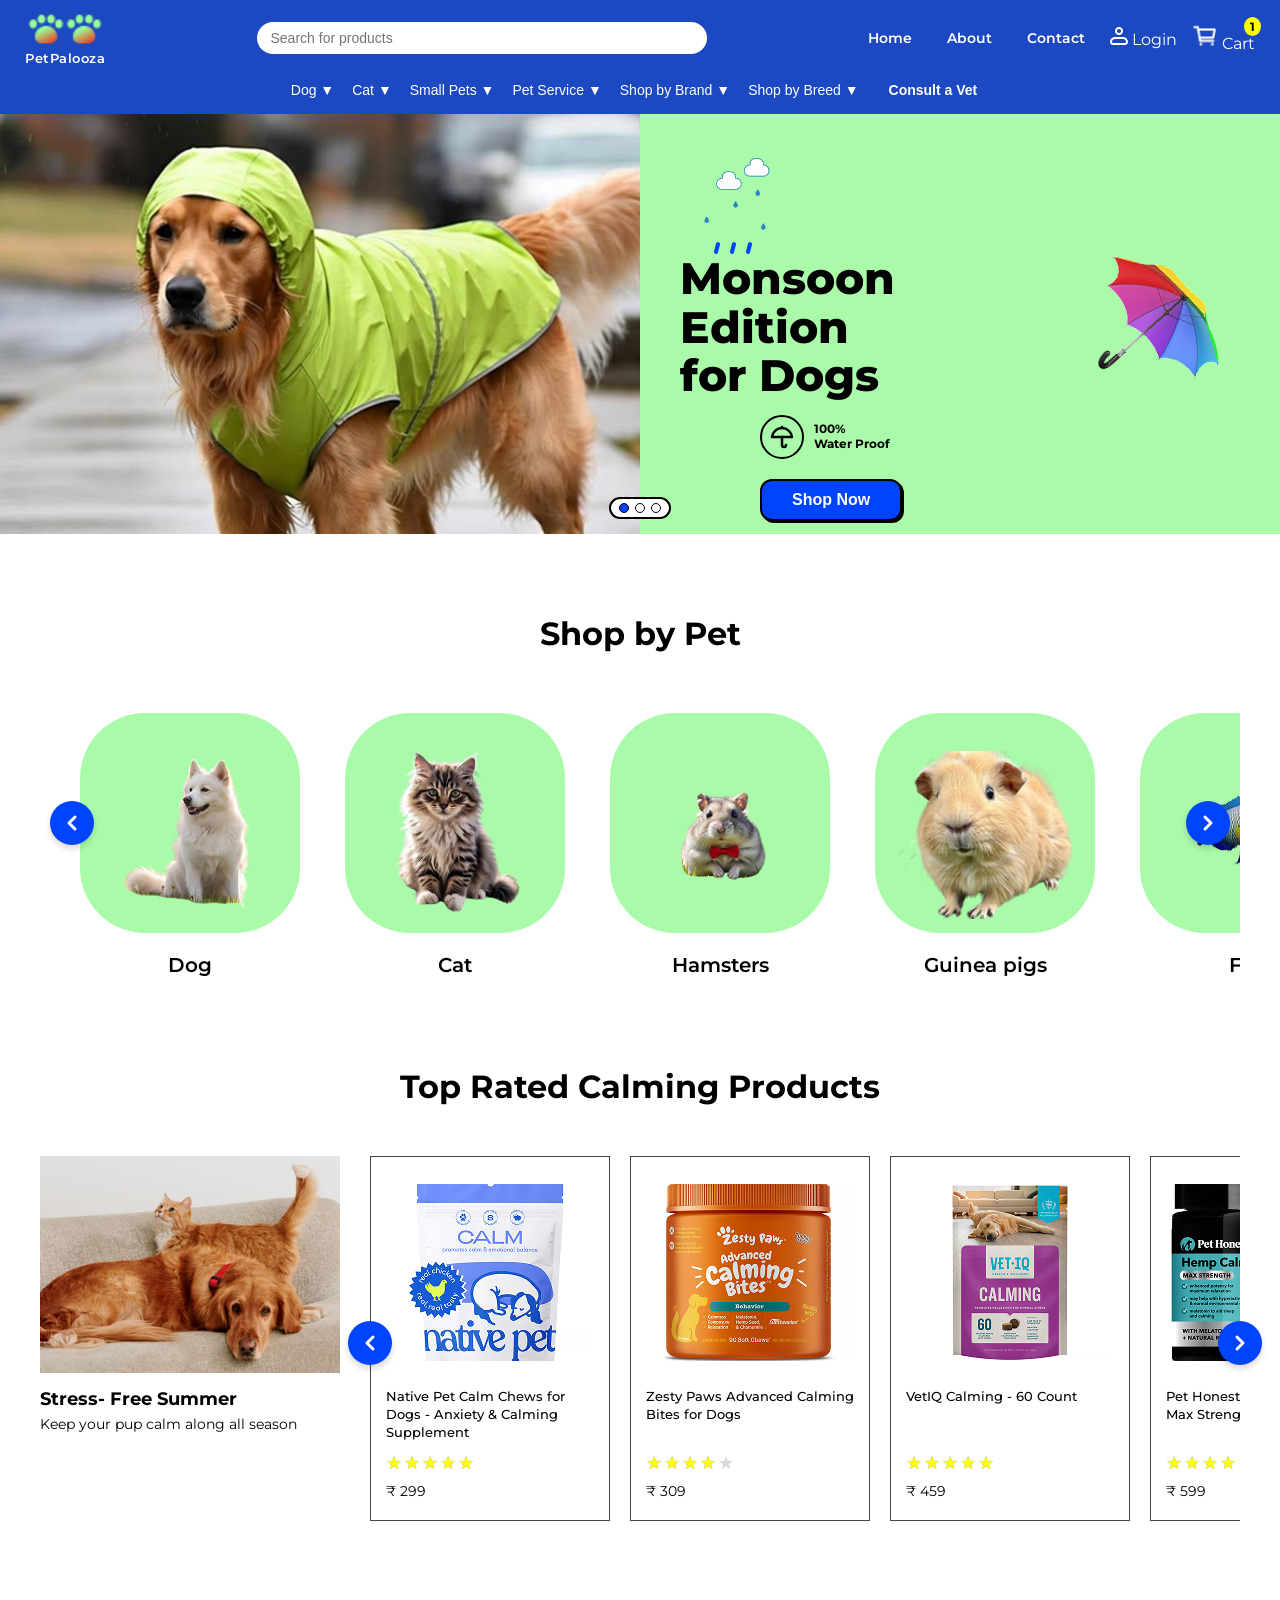
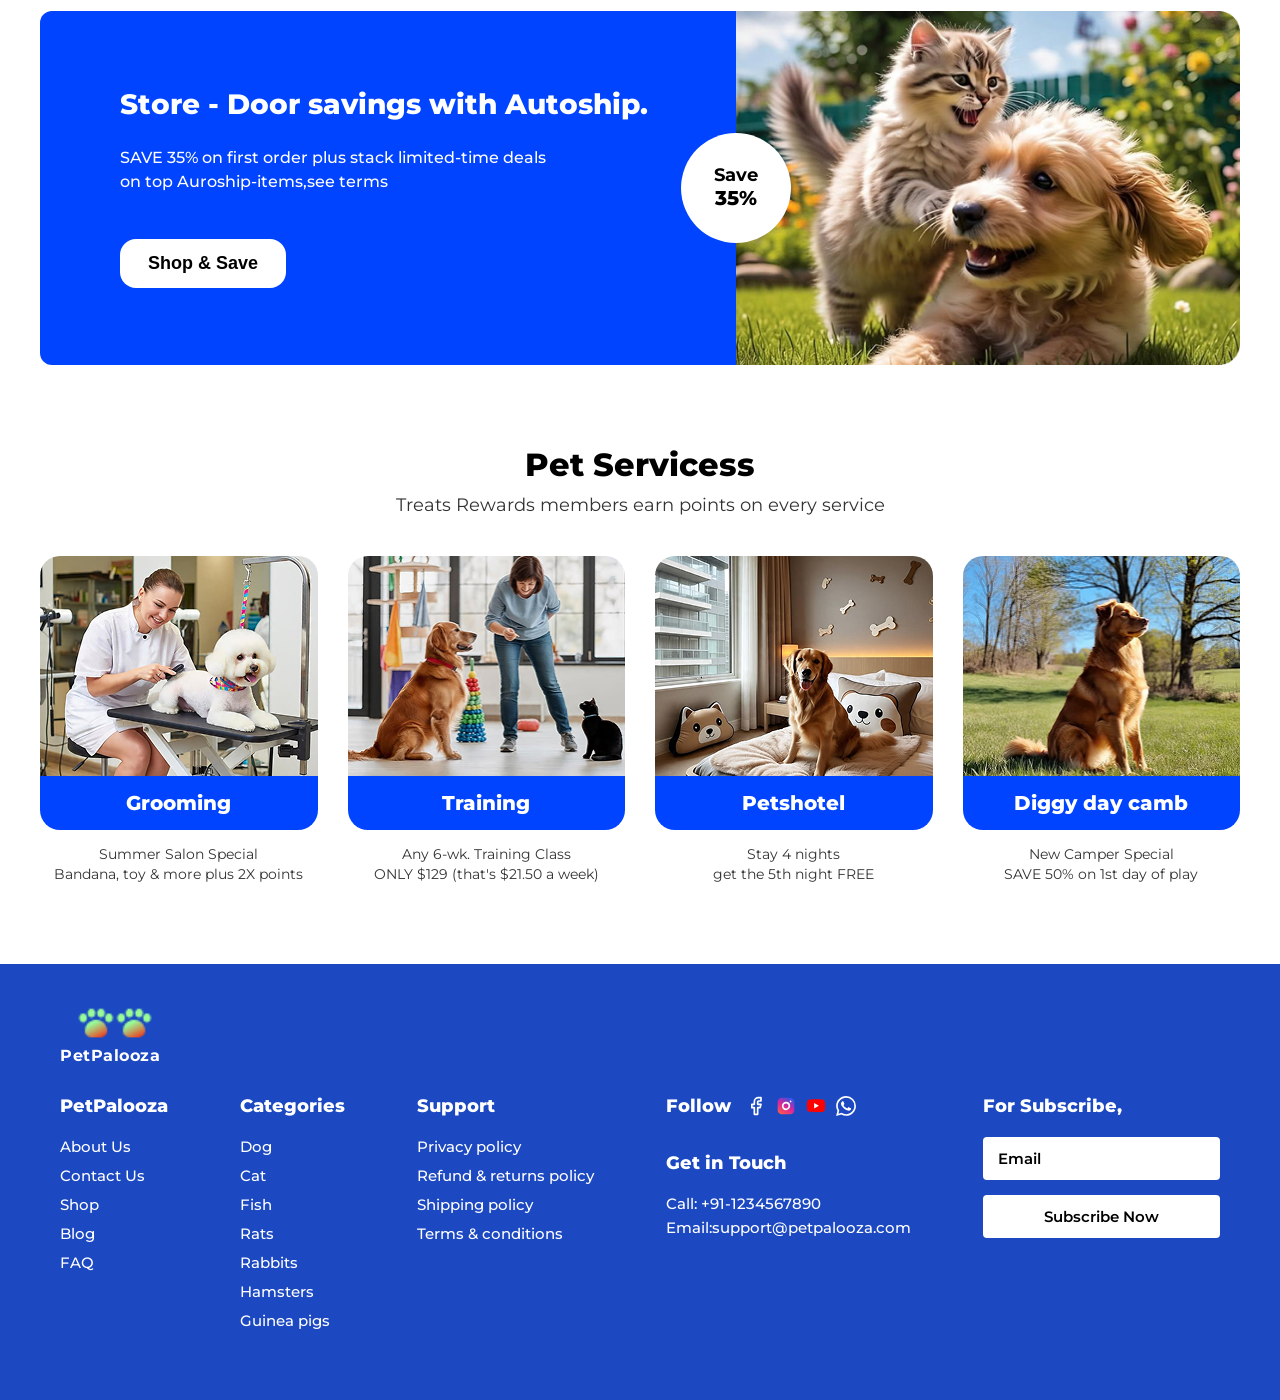
<file: index.html>
<!DOCTYPE html>
<html lang="en">

<head>
  <meta charset="UTF-8">
  <meta name="viewport" content="width=device-width, initial-scale=1.0">
  <title>PetPalooza</title>
  <link href="https://fonts.googleapis.com/css2?family=Montserrat:wght@400;500;600;700&display=swap" rel="stylesheet">
  <link rel="stylesheet" href="style.css">
</head>

<body>

  <header class="navbar">

    <!-- TOP ROW -->
    <div class="nav-top">

      <div class="logo-box">
        <img src="Images/logo.png" class="logo" alt="PetPalooza Logo">
        <span class="logo-text">PetPalooza</span>
      </div>

      <input type="text" class="search-bar" placeholder="Search for products">

      <div class="nav-right">
        <a href="index.html" class="nav-link active">Home</a>
        <a href="about.html" class="nav-link">About</a>
        <a href="contact.html" class="nav-link">Contact</a>

        <a href="login.html" class="login-box" style="text-decoration: none;">
          <img src="Images/loginicon.png" class="login-icon" alt="Login">
          <span class="icon-text" style="color: white;">Login</span>
        </a>

        <a href="cart.html" class="cart" style="text-decoration: none;">
          <img src="Images/carticon.png" class="cart-icon" alt="Cart">
          <span class="icon-text" style="color: white;">Cart</span>
          <span class="cart-badge">1</span>
        </a>
      </div>

    </div>
    <!-- BOTTOM ROW -->
    <nav class="nav-bottom">
      <button class="menu-item">Dog ▼</button>
      <button class="menu-item">Cat ▼</button>
      <button class="menu-item">Small Pets ▼</button>
      <button class="menu-item">Pet Service ▼</button>
      <button class="menu-item">Shop by Brand ▼</button>
      <button class="menu-item">Shop by Breed ▼</button>
      <button class="menu-item consult">Consult a Vet</button>
    </nav>

  </header>

  <!-- HERO: Three horizontally stacked banners -->
  <section class="hero-banners" aria-label="Featured promotions">
    <div class="banner-grid">

      <!-- Banner 1: Monsoon Edition -->
      <article class="banner monsoon">
        <div class="banner-media">
          <img src="Images/doghero1.png" alt="Dog in raincoat" />
        </div>
        <div class="banner-content">
          <div class="clouds-group">
            <img src="Images/clouds.png" class="decor clouds" alt="Clouds" />
            <div class="raindrops"><span></span><span></span><span></span></div>
          </div>
          <h2>Monsoon<br>Edition<br>for Dogs</h2>

          <div class="waterproof-badge">
            <div class="wp-icon">
              <svg width="24" height="24" viewBox="0 0 24 24" fill="none" stroke="black" stroke-width="2.5"
                stroke-linecap="round" stroke-linejoin="round">
                <path d="M22 12a10.06 10.06 1 0 0-20 0Z" />
                <path d="M12 12v8a2 2 0 0 0 4 0" />
                <path d="M12 2v1" />
              </svg>
            </div>
            <p>100%<br>Water Proof</p>
          </div>

          <button class="btn-primary">Shop Now</button>
          <img src="Images/umbrella.png" class="decor umbrella" alt="Umbrella" />
        </div>
        <div class="slider-dots">
          <span class="dot active"></span>
          <span class="dot"></span>
          <span class="dot"></span>
        </div>
      </article>

      <!-- Banner 2: Healthy Food Promo -->
      <article class="banner healthy">
        <div class="healthy-content">
          <div class="pill">Get upto 40% Discount on all products</div>
          <div class="dark-oval">
            <h3>If you love your butties<br>You know what's good for them<br>Thats why we decided</h3>
            <h2>NO ARTIFICIAL FOOD<br>NO TOXIC TOYA</h2>
          </div>
          <button class="btn-primary">Shop Now</button>
        </div>
        <img src="Images/doghero2.png" class="healthy-dog" alt="Healthy puppy" />
        <div class="slider-dots">
          <span class="dot"></span>
          <span class="dot active"></span>
          <span class="dot"></span>
        </div>
      </article>

      <!-- Banner 3: Bandana Offer -->
      <article class="banner bandana">
        <div class="left-content">
          <div class="diamond-wrapper">
            <div class="diamond">
              <div class="diamond-text">
                <span>Only@</span><br>
                <strong>₹ 399</strong>
              </div>
            </div>
          </div>

          <div class="thumbs">
            <div class="thumb-box"><img src="Images/dogtuxedo.png" alt="Tuxedo bandana" /></div>
            <div class="thumb-box"><img src="Images/dogtie.png" alt="Dog with bandana" /></div>
          </div>

          <div class="action-row">
            <button class="btn-primary">Shop Now</button>
            <div class="badge-save">Save 100</div>
          </div>
        </div>
        <div class="banner-media">
          <img src="Images/doghero3.png" alt="Pattern bandana dog" />
        </div>
        <div class="slider-dots">
          <span class="dot"></span>
          <span class="dot"></span>
          <span class="dot active"></span>
        </div>
      </article>

    </div>
  </section>

  <!-- SHOP BY PET SECTION -->
  <section class="shop-by-pet" aria-label="Shop by Pet">
    <h2 class="section-title">Shop by Pet</h2>

    <div class="pet-slider-container">
      <button class="slider-btn prev-btn" id="pet-prev" aria-label="Previous">
        <svg width="24" height="24" viewBox="0 0 24 24" fill="none" stroke="white" stroke-width="3"
          stroke-linecap="round" stroke-linejoin="round">
          <path d="m15 18-6-6 6-6" />
        </svg>
      </button>

      <div class="pet-track" id="pet-track">
        <div class="pet-item">
          <div class="pet-circle"><img src="Images/Whitedog.png" alt="Dog"></div>
          <p>Dog</p>
        </div>
        <div class="pet-item">
          <div class="pet-circle"><img src="Images/cat.png" alt="Cat"></div>
          <p>Cat</p>
        </div>
        <div class="pet-item">
          <div class="pet-circle"><img src="Images/hamsters.png" alt="Hamsters"></div>
          <p>Hamsters</p>
        </div>
        <div class="pet-item">
          <div class="pet-circle"><img src="Images/guineapig.png" alt="Guinea pigs"></div>
          <p>Guinea pigs</p>
        </div>
        <div class="pet-item">
          <div class="pet-circle"><img src="Images/fish.png" alt="Fish"></div>
          <p>Fish</p>
        </div>
        <div class="pet-item">
          <div class="pet-circle"><img src="Images/rats.png" alt="Rats"></div>
          <p>Rats</p>
        </div>
        <div class="pet-item">
          <div class="pet-circle"><img src="Images/rabbits.png" alt="Rabbits"></div>
          <p>Rabbits</p>
        </div>
      </div>

      <button class="slider-btn next-btn" id="pet-next" aria-label="Next">
        <svg width="24" height="24" viewBox="0 0 24 24" fill="none" stroke="white" stroke-width="3"
          stroke-linecap="round" stroke-linejoin="round">
          <path d="m9 18 6-6-6-6" />
        </svg>
      </button>
    </div>
  </section>

  <!-- TOP RATED CALMING PRODUCTS -->
  <section class="calming-products" aria-label="Top Rated Calming Products">
    <h2 class="section-title">Top Rated Calming Products</h2>

    <div class="calming-container">
      <div class="calm-left-card">
        <img src="Images/stressfreecardimage.png" alt="Stress- Free Summer">
        <h3>Stress- Free Summer</h3>
        <p>Keep your pup calm along all season</p>
      </div>

      <div class="calm-carousel-wrapper">
        <button class="slider-btn prev-btn" id="calm-prev" aria-label="Previous">
          <svg width="24" height="24" viewBox="0 0 24 24" fill="none" stroke="white" stroke-width="3"
            stroke-linecap="round" stroke-linejoin="round">
            <path d="m15 18-6-6 6-6" />
          </svg>
        </button>

        <div class="calm-track" id="calm-track">

          <div class="product-card">
            <div class="product-img-wrap"><img src="Images/native pet.png" alt="Native Pet Calm Chews for Dogs"></div>
            <p class="product-title">Native Pet Calm Chews for Dogs - Anxiety & Calming Supplement</p>
            <div class="product-stars">
              <span class="star filled">★</span><span class="star filled">★</span><span
                class="star filled">★</span><span class="star filled">★</span><span class="star filled">★</span>
            </div>
            <div class="product-price">₹ 299</div>
          </div>

          <div class="product-card">
            <div class="product-img-wrap"><img src="Images/zestypaw.png" alt="Zesty Paws Advanced Calming Bites"></div>
            <p class="product-title">Zesty Paws Advanced Calming Bites for Dogs</p>
            <div class="product-stars">
              <span class="star filled">★</span><span class="star filled">★</span><span
                class="star filled">★</span><span class="star filled">★</span><span class="star">★</span>
            </div>
            <div class="product-price">₹ 309</div>
          </div>

          <div class="product-card">
            <div class="product-img-wrap"><img src="Images/vetiq.png" alt="VetIQ Calming"></div>
            <p class="product-title">VetIQ Calming - 60 Count</p>
            <div class="product-stars">
              <span class="star filled">★</span><span class="star filled">★</span><span
                class="star filled">★</span><span class="star filled">★</span><span class="star filled">★</span>
            </div>
            <div class="product-price">₹ 459</div>
          </div>

          <div class="product-card">
            <div class="product-img-wrap"><img src="Images/pethonesty.png" alt="Pet Honesty Hemp Calming"></div>
            <p class="product-title">Pet Honesty Hemp Calming Max Strength Soft Chews</p>
            <div class="product-stars">
              <span class="star filled">★</span><span class="star filled">★</span><span
                class="star filled">★</span><span class="star filled">★</span><span class="star">★</span>
            </div>
            <div class="product-price">₹ 599</div>
          </div>

          <div class="product-card">
            <div class="product-img-wrap"><img src="Images/zestpaw2.png" alt="Zesty Paws Hemp Elements"></div>
            <p class="product-title">Zesty Paws Hemp Elements Calming Bites for Dogs</p>
            <div class="product-stars">
              <span class="star filled">★</span><span class="star filled">★</span><span
                class="star filled">★</span><span class="star filled">★</span><span class="star">★</span>
            </div>
            <div class="product-price">₹ 499</div>
          </div>

          <div class="product-card">
            <div class="product-img-wrap"><img src="Images/vetriscience.png" alt="VetriScience Composure"></div>
            <p class="product-title">VetriScience Composure Calming Chews 45ct</p>
            <div class="product-stars">
              <span class="star filled">★</span><span class="star filled">★</span><span
                class="star filled">★</span><span class="star filled">★</span><span class="star">★</span>
            </div>
            <div class="product-price">₹ 589</div>
          </div>

        </div>

        <button class="slider-btn next-btn" id="calm-next" aria-label="Next">
          <svg width="24" height="24" viewBox="0 0 24 24" fill="none" stroke="white" stroke-width="3"
            stroke-linecap="round" stroke-linejoin="round">
            <path d="m9 18 6-6-6-6" />
          </svg>
        </button>
      </div>
    </div>
  </section>

  <!-- AUTOSHIP BANNER -->
  <section class="autoship-section" aria-label="Autoship Banner">
    <div class="autoship-container">
      <div class="autoship-content">
        <h2>Store - Door savings with Autoship.</h2>
        <p>SAVE 35% on first order plus stack limited-time deals<br>on top Auroship-items,see terms</p>
        <button class="btn-shop-save">Shop & Save</button>
      </div>
      <div class="autoship-badge">
        <span>Save<br><strong>35%</strong></span>
      </div>
      <div class="autoship-image">
        <img src="Images/catanddog.png" alt="Cat and dog playing in grass">
      </div>
    </div>
  </section>

  <!-- PET SERVICES -->
  <section class="pet-services" aria-label="Pet Services">
    <div class="services-header">
      <h2>Pet Servicess</h2>
      <p>Treats Rewards members earn points on every service</p>
    </div>

    <div class="services-grid">
      <!-- Grooming -->
      <div class="service-card">
        <div class="service-img">
          <img src="Images/Grooming.png" alt="Grooming">
        </div>
        <div class="service-title-bar">Grooming</div>
        <div class="service-desc">
          Summer Salon Special<br>Bandana, toy & more plus 2X points
        </div>
      </div>

      <!-- Training -->
      <div class="service-card">
        <div class="service-img">
          <img src="Images/Training.png" alt="Training">
        </div>
        <div class="service-title-bar">Training</div>
        <div class="service-desc">
          Any 6-wk. Training Class<br>ONLY $129 (that's $21.50 a week)
        </div>
      </div>

      <!-- Petshotel -->
      <div class="service-card">
        <div class="service-img">
          <img src="Images/pethotel.png" alt="Petshotel">
        </div>
        <div class="service-title-bar">Petshotel</div>
        <div class="service-desc">
          Stay 4 nights<br>get the 5th night FREE
        </div>
      </div>

      <!-- Diggy day camp -->
      <div class="service-card">
        <div class="service-img">
          <img src="Images/diggydaycamp.png" alt="Diggy day camb">
        </div>
        <div class="service-title-bar">Diggy day camb</div>
        <div class="service-desc">
          New Camper Special<br>SAVE 50% on 1st day of play
        </div>
      </div>
    </div>
  </section>

  <script>
    const petTrack = document.getElementById('pet-track');
    const petPrev = document.getElementById('pet-prev');
    const petNext = document.getElementById('pet-next');

    petPrev.addEventListener('click', () => {
      petTrack.scrollBy({ left: -300, behavior: 'smooth' });
    });

    petNext.addEventListener('click', () => {
      petTrack.scrollBy({ left: 300, behavior: 'smooth' });
    });

    const calmTrack = document.getElementById('calm-track');
    const calmPrev = document.getElementById('calm-prev');
    const calmNext = document.getElementById('calm-next');

    calmPrev.addEventListener('click', () => {
      calmTrack.scrollBy({ left: -300, behavior: 'smooth' });
    });

    calmNext.addEventListener('click', () => {
      calmTrack.scrollBy({ left: 300, behavior: 'smooth' });
    });
  </script>

  <!-- FOOTER -->
  <footer class="site-footer">
    <div class="footer-top">
      <div class="footer-logo">
        <img src="Images/logo.png" alt="PetPalooza Logo">
        <span>PetPalooza</span>
      </div>
    </div>

    <div class="footer-grid">
      <div class="footer-col">
        <h4>PetPalooza</h4>
        <ul>
          <li><a href="#">About Us</a></li>
          <li><a href="#">Contact Us</a></li>
          <li><a href="#">Shop</a></li>
          <li><a href="#">Blog</a></li>
          <li><a href="#">FAQ</a></li>
        </ul>
      </div>

      <div class="footer-col">
        <h4>Categories</h4>
        <ul>
          <li><a href="#">Dog</a></li>
          <li><a href="#">Cat</a></li>
          <li><a href="#">Fish</a></li>
          <li><a href="#">Rats</a></li>
          <li><a href="#">Rabbits</a></li>
          <li><a href="#">Hamsters</a></li>
          <li><a href="#">Guinea pigs</a></li>
        </ul>
      </div>

      <div class="footer-col">
        <h4>Support</h4>
        <ul>
          <li><a href="#">Privacy policy</a></li>
          <li><a href="#">Refund & returns policy</a></li>
          <li><a href="#">Shipping policy</a></li>
          <li><a href="#">Terms & conditions</a></li>
        </ul>
      </div>

      <div class="footer-col">
        <div class="follow-section">
          <h4>Follow</h4>
          <div class="social-icons">
            <!-- Facebook -->
            <svg viewBox="0 0 24 24" width="20" height="20" stroke="white" stroke-width="2" fill="none"
              stroke-linecap="round" stroke-linejoin="round">
              <path d="M18 2h-3a5 5 0 0 0-5 5v3H7v4h3v8h4v-8h3l1-4h-4V7a1 1 0 0 1 1-1h3z"></path>
            </svg>
            <!-- Instagram -->
            <svg viewBox="0 0 24 24" width="20" height="20" stroke="white" stroke-width="2" fill="url(#ig-grad)"
              stroke-linecap="round" stroke-linejoin="round">
              <defs>
                <linearGradient id="ig-grad" x1="20%" y1="100%" x2="80%" y2="0%">
                  <stop offset="0%" stop-color="#fd5949" />
                  <stop offset="50%" stop-color="#d6249f" />
                  <stop offset="100%" stop-color="#285AEB" />
                </linearGradient>
              </defs>
              <rect x="2" y="2" width="20" height="20" rx="5" ry="5" stroke="none"></rect>
              <path d="M16 11.37A4 4 0 1 1 12.63 8 4 4 0 0 1 16 11.37z" stroke="white" fill="none"></path>
              <line x1="17.5" y1="6.5" x2="17.51" y2="6.5" stroke="white"></line>
            </svg>
            <!-- YouTube -->
            <svg viewBox="0 0 24 24" width="20" height="20" stroke="none" fill="#FF0000" stroke-linecap="round"
              stroke-linejoin="round">
              <path
                d="M22.54 6.42a2.78 2.78 0 0 0-1.94-2C18.88 4 12 4 12 4s-6.88 0-8.6.46a2.78 2.78 0 0 0-1.94 2A29 29 0 0 0 1 11.75a29 29 0 0 0 .46 5.33A2.78 2.78 0 0 0 3.4 19c1.72.46 8.6.46 8.6.46s6.88 0 8.6-.46a2.78 2.78 0 0 0 1.94-2 29 29 0 0 0 .46-5.25 29 29 0 0 0-.46-5.33z">
              </path>
              <polygon points="9.75 15.02 15.5 11.75 9.75 8.48 9.75 15.02" fill="white"></polygon>
            </svg>
            <!-- WhatsApp -->
            <svg viewBox="0 0 24 24" width="20" height="20" stroke="none" fill="#25D366" stroke-linecap="round"
              stroke-linejoin="round">
              <path
                d="M17.472 14.382c-.297-.149-1.758-.867-2.03-.967-.273-.099-.471-.148-.67.15-.197.297-.767.966-.94 1.164-.173.199-.347.223-.644.075-.297-.15-1.255-.463-2.39-1.475-.883-.788-1.48-1.761-1.653-2.059-.173-.297-.018-.458.13-.606.134-.133.298-.347.446-.52.149-.174.198-.298.298-.497.099-.198.05-.371-.025-.52-.075-.149-.669-1.612-.916-2.207-.242-.579-.487-.5-.669-.51-.173-.008-.371-.01-.57-.01-.198 0-.52.074-.792.372-.272.297-1.04 1.016-1.04 2.479 0 1.462 1.065 2.875 1.213 3.074.149.198 2.096 3.2 5.077 4.487.709.306 1.262.489 1.694.625.712.227 1.36.195 1.871.118.571-.085 1.758-.719 2.006-1.413.248-.694.248-1.289.173-1.413-.074-.124-.272-.198-.57-.347m-5.421 7.403h-.004a9.87 9.87 0 01-5.031-1.378l-.361-.214-3.741.982.998-3.648-.235-.374a9.86 9.86 0 01-1.51-5.26c.001-5.45 4.436-9.884 9.888-9.884 2.64 0 5.122 1.03 6.988 2.898a9.825 9.825 0 012.893 6.994c-.003 5.45-4.437 9.884-9.885 9.884m8.413-18.297A11.815 11.815 0 0012.05 0C5.495 0 .16 5.335.157 11.892c0 2.096.547 4.142 1.588 5.945L.057 24l6.305-1.654a11.882 11.882 0 005.683 1.448h.005c6.554 0 11.89-5.335 11.893-11.893a11.821 11.821 0 00-3.48-8.413z"
                fill-rule="evenodd" fill="white"></path>
            </svg>
          </div>
        </div>

        <div class="get-in-touch">
          <h4>Get in Touch</h4>
          <p>Call: +91-1234567890</p>
          <p>Email:support@petpalooza.com</p>
        </div>
      </div>

      <div class="footer-col subscribe-col">
        <h4>For Subscribe,</h4>
        <form class="subscribe-form" onsubmit="event.preventDefault();">
          <input type="email" placeholder="Email" required>
          <button type="submit">Subscribe Now</button>
        </form>
      </div>
    </div>
  </footer>

</body>

</html>
</file>
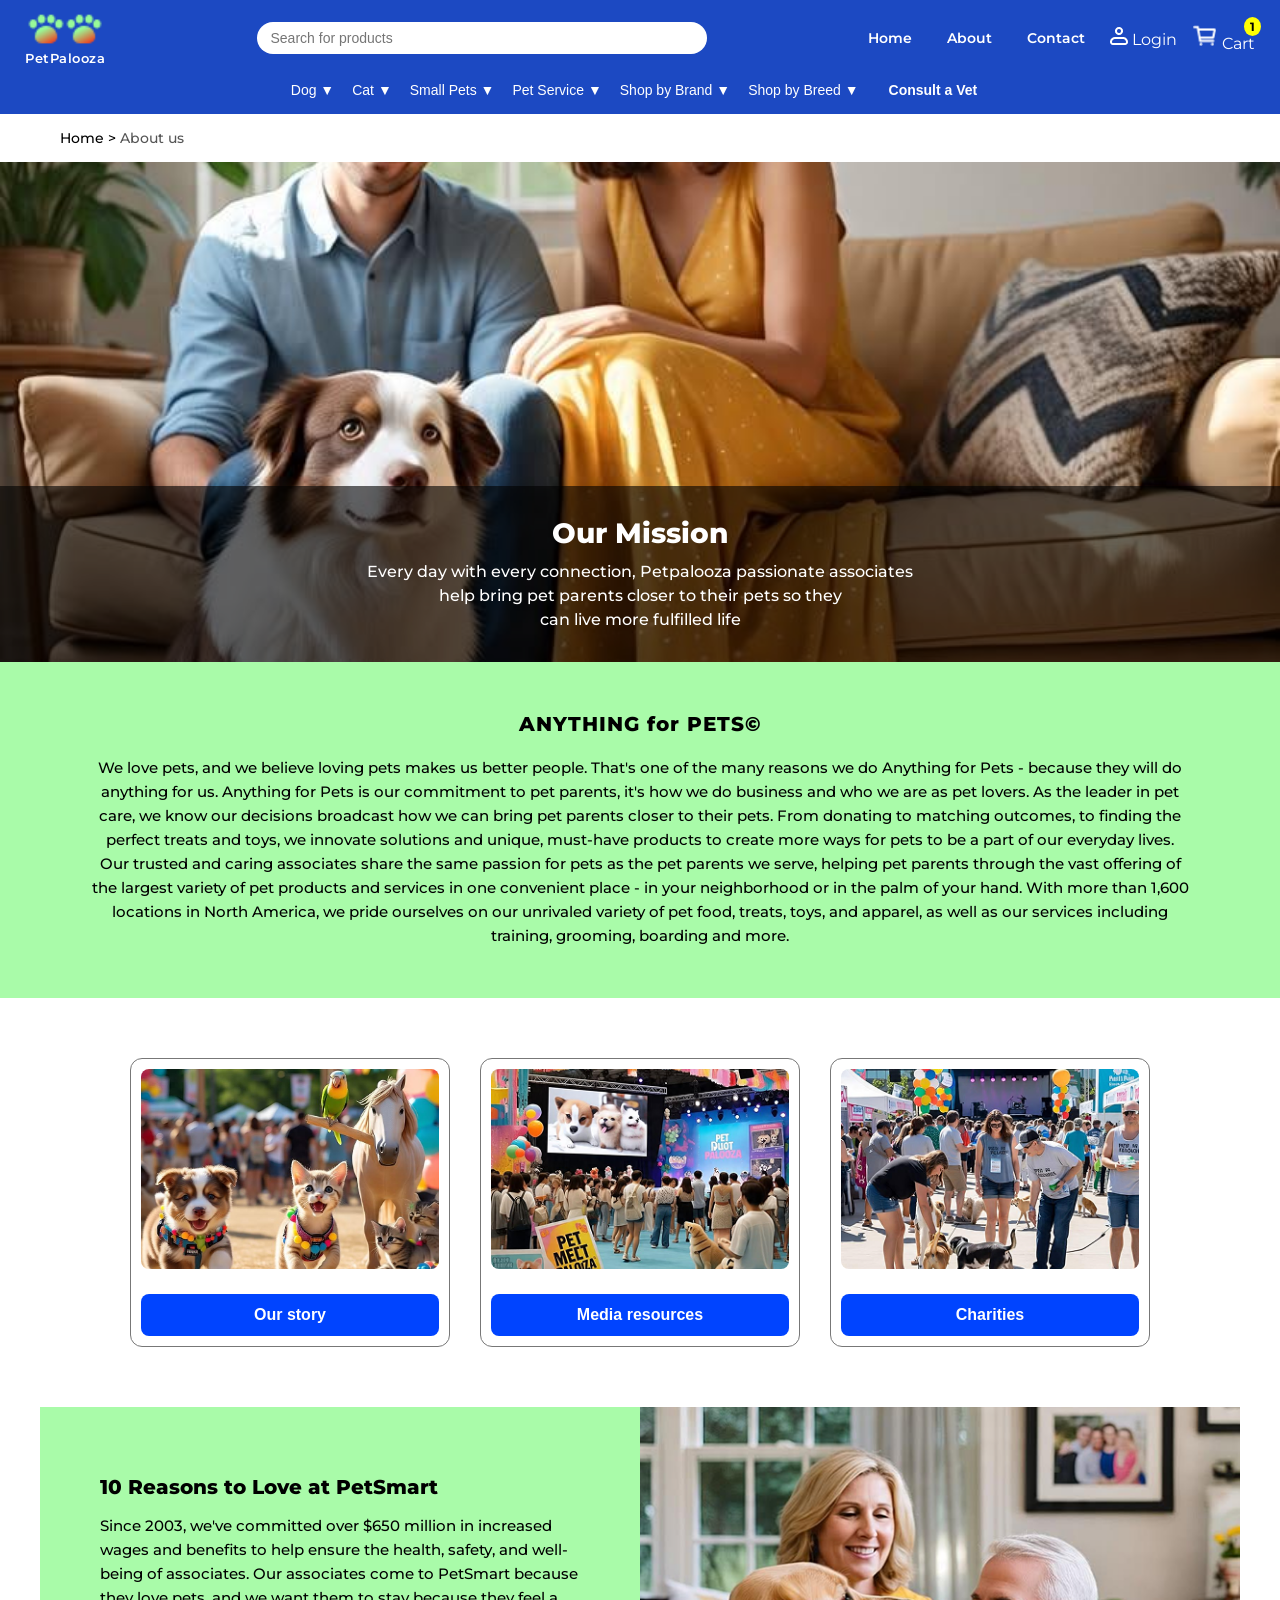
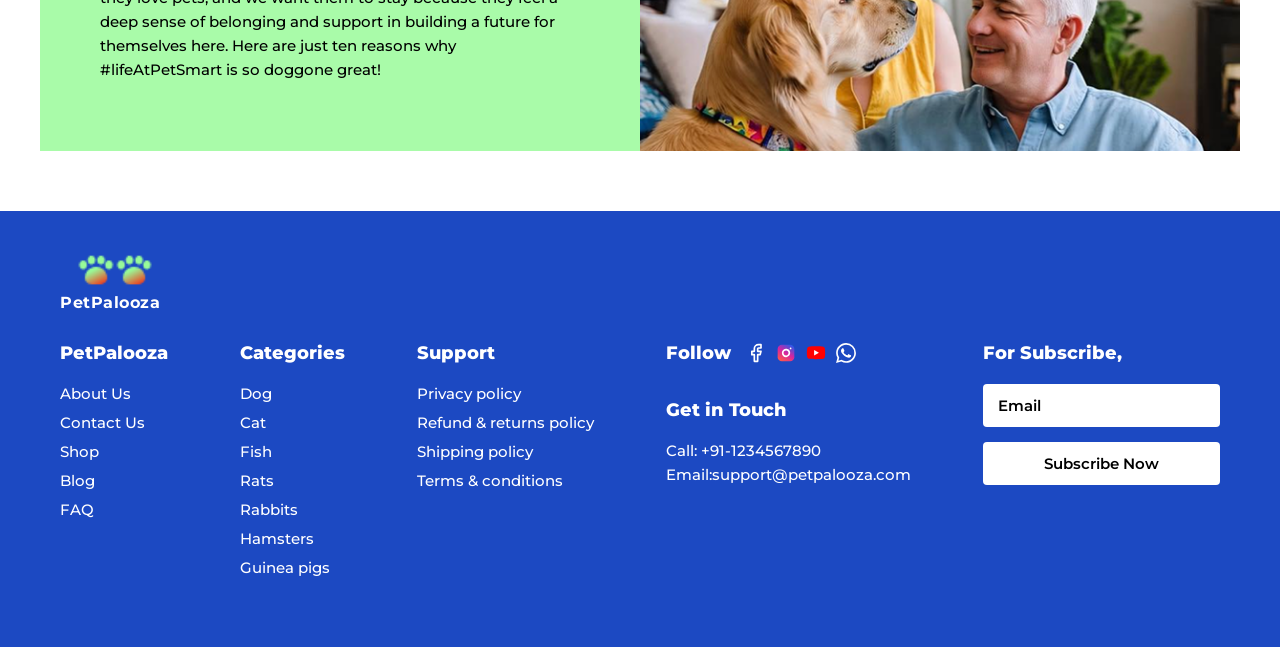
<file: about.html>
<!DOCTYPE html>
<html lang="en">

<head>
    <meta charset="UTF-8">
    <meta name="viewport" content="width=device-width, initial-scale=1.0">
    <title>PetPalooza - About</title>
    <link href="https://fonts.googleapis.com/css2?family=Montserrat:wght@400;500;600;700;800&display=swap"
        rel="stylesheet">
    <link rel="stylesheet" href="style.css">
    <link rel="stylesheet" href="about.css">
</head>

<body>

    <!-- REUSE NAVBAR -->
    <header class="navbar">
        <!-- TOP ROW -->
        <div class="nav-top">
            <div class="logo-box">
                <img src="Images/logo.png" class="logo" alt="PetPalooza Logo">
                <span class="logo-text">PetPalooza</span>
            </div>

            <input type="text" class="search-bar" placeholder="Search for products">

            <div class="nav-right">
                <a href="index.html" class="nav-link">Home</a>
                <a href="about.html" class="nav-link active">About</a>
                <a href="contact.html" class="nav-link">Contact</a>

                <a href="login.html" class="login-box" style="text-decoration: none;">
                    <img src="Images/loginicon.png" class="login-icon" alt="Login">
                    <span class="icon-text" style="color: white;">Login</span>
                </a>

                <a href="cart.html" class="cart" style="text-decoration: none;">
                    <img src="Images/carticon.png" class="cart-icon" alt="Cart">
                    <span class="icon-text" style="color: white;">Cart</span>
                    <span class="cart-badge">1</span>
                </a>
            </div>
        </div>
        <!-- BOTTOM ROW -->
        <nav class="nav-bottom">
            <button class="menu-item">Dog ▼</button>
            <button class="menu-item">Cat ▼</button>
            <button class="menu-item">Small Pets ▼</button>
            <button class="menu-item">Pet Service ▼</button>
            <button class="menu-item">Shop by Brand ▼</button>
            <button class="menu-item">Shop by Breed ▼</button>
            <button class="menu-item consult">Consult a Vet</button>
        </nav>
    </header>

    <!-- MAIN ABOUT CONTENT -->
    <main class="about-page">
        <div class="breadcrumb">
            <a href="index.html" class="crumb-link">Home ></a> <span class="crumb-active">About us</span>
        </div>

        <!-- Hero Our Mission -->
        <section class="about-hero">
            <img src="Images/ourmissionimage.jpg" alt="Our Mission Couple with Dog" class="about-hero-img">
            <div class="mission-overlay">
                <h2>Our Mission</h2>
                <p>Every day with every connection, Petpalooza passionate associates<br>help bring pet parents closer to
                    their pets so they<br>can live more fulfilled life</p>
            </div>
        </section>

        <!-- Anything for Pets -->
        <section class="anything-for-pets">
            <h3>ANYTHING for PETS©</h3>
            <p>We love pets, and we believe loving pets makes us better people. That's one of the many reasons we do
                Anything for Pets - because they will do anything for us. Anything for Pets is our commitment to pet
                parents, it's how we do business and who we are as pet lovers. As the leader in pet care, we know our
                decisions broadcast how we can bring pet parents closer to their pets. From donating to matching
                outcomes, to finding the perfect treats and toys, we innovate solutions and unique, must-have products
                to create more ways for pets to be a part of our everyday lives. Our trusted and caring associates share
                the same passion for pets as the pet parents we serve, helping pet parents through the vast offering of
                the largest variety of pet products and services in one convenient place - in your neighborhood or in
                the palm of your hand. With more than 1,600 locations in North America, we pride ourselves on our
                unrivaled variety of pet food, treats, toys, and apparel, as well as our services including training,
                grooming, boarding and more.</p>
        </section>

        <!-- 3 Cards Section -->
        <section class="about-features">
            <div class="feature-card">
                <div class="feature-img-wrap"><img src="Images/ourstory.jpg" alt="Our story"></div>
                <button class="btn-blue-rect">Our story</button>
            </div>
            <div class="feature-card">
                <div class="feature-img-wrap"><img src="Images/mediaresources.png" alt="Media resources"></div>
                <button class="btn-blue-rect">Media resources</button>
            </div>
            <div class="feature-card">
                <div class="feature-img-wrap"><img src="Images/Charities.png" alt="Charities"></div>
                <button class="btn-blue-rect">Charities</button>
            </div>
        </section>

        <!-- Bottom Banner - Reason to love -->
        <section class="reason-to-love">
            <div class="reason-content">
                <h3>10 Reasons to Love at PetSmart</h3>
                <p>Since 2003, we've committed over $650 million in increased wages and benefits to help ensure the
                    health, safety, and well-being of associates. Our associates come to PetSmart because they love
                    pets, and we want them to stay because they feel a deep sense of belonging and support in building a
                    future for themselves here. Here are just ten reasons why #lifeAtPetSmart is so doggone great!</p>
            </div>
            <div class="reason-img">
                <img src="Images/coupleanddog.png" alt="Couple laughing with dog">
            </div>
        </section>
    </main>

    <!-- REUSE FOOTER -->
    <footer class="site-footer">
        <div class="footer-top">
            <div class="footer-logo">
                <img src="Images/logo.png" alt="PetPalooza Logo">
                <span>PetPalooza</span>
            </div>
        </div>

        <div class="footer-grid">
            <div class="footer-col">
                <h4>PetPalooza</h4>
                <ul>
                    <li><a href="#">About Us</a></li>
                    <li><a href="#">Contact Us</a></li>
                    <li><a href="#">Shop</a></li>
                    <li><a href="#">Blog</a></li>
                    <li><a href="#">FAQ</a></li>
                </ul>
            </div>

            <div class="footer-col">
                <h4>Categories</h4>
                <ul>
                    <li><a href="index.html#">Dog</a></li>
                    <li><a href="index.html#">Cat</a></li>
                    <li><a href="index.html#">Fish</a></li>
                    <li><a href="index.html#">Rats</a></li>
                    <li><a href="index.html#">Rabbits</a></li>
                    <li><a href="index.html#">Hamsters</a></li>
                    <li><a href="index.html#">Guinea pigs</a></li>
                </ul>
            </div>

            <div class="footer-col">
                <h4>Support</h4>
                <ul>
                    <li><a href="#">Privacy policy</a></li>
                    <li><a href="#">Refund & returns policy</a></li>
                    <li><a href="#">Shipping policy</a></li>
                    <li><a href="#">Terms & conditions</a></li>
                </ul>
            </div>

            <div class="footer-col">
                <div class="follow-section">
                    <h4>Follow</h4>
                    <div class="social-icons">
                        <!-- Facebook -->
                        <svg viewBox="0 0 24 24" width="20" height="20" stroke="white" stroke-width="2" fill="none"
                            stroke-linecap="round" stroke-linejoin="round">
                            <path d="M18 2h-3a5 5 0 0 0-5 5v3H7v4h3v8h4v-8h3l1-4h-4V7a1 1 0 0 1 1-1h3z"></path>
                        </svg>
                        <!-- Instagram -->
                        <svg viewBox="0 0 24 24" width="20" height="20" stroke="white" stroke-width="2"
                            fill="url(#ig-grad)" stroke-linecap="round" stroke-linejoin="round">
                            <defs>
                                <linearGradient id="ig-grad" x1="20%" y1="100%" x2="80%" y2="0%">
                                    <stop offset="0%" stop-color="#fd5949" />
                                    <stop offset="50%" stop-color="#d6249f" />
                                    <stop offset="100%" stop-color="#285AEB" />
                                </linearGradient>
                            </defs>
                            <rect x="2" y="2" width="20" height="20" rx="5" ry="5" stroke="none"></rect>
                            <path d="M16 11.37A4 4 0 1 1 12.63 8 4 4 0 0 1 16 11.37z" stroke="white" fill="none"></path>
                            <line x1="17.5" y1="6.5" x2="17.51" y2="6.5" stroke="white"></line>
                        </svg>
                        <!-- YouTube -->
                        <svg viewBox="0 0 24 24" width="20" height="20" stroke="none" fill="#FF0000"
                            stroke-linecap="round" stroke-linejoin="round">
                            <path
                                d="M22.54 6.42a2.78 2.78 0 0 0-1.94-2C18.88 4 12 4 12 4s-6.88 0-8.6.46a2.78 2.78 0 0 0-1.94 2A29 29 0 0 0 1 11.75a29 29 0 0 0 .46 5.33A2.78 2.78 0 0 0 3.4 19c1.72.46 8.6.46 8.6.46s6.88 0 8.6-.46a2.78 2.78 0 0 0 1.94-2 29 29 0 0 0 .46-5.25 29 29 0 0 0-.46-5.33z">
                            </path>
                            <polygon points="9.75 15.02 15.5 11.75 9.75 8.48 9.75 15.02" fill="white"></polygon>
                        </svg>
                        <!-- WhatsApp -->
                        <svg viewBox="0 0 24 24" width="20" height="20" stroke="none" fill="#25D366"
                            stroke-linecap="round" stroke-linejoin="round">
                            <path
                                d="M17.472 14.382c-.297-.149-1.758-.867-2.03-.967-.273-.099-.471-.148-.67.15-.197.297-.767.966-.94 1.164-.173.199-.347.223-.644.075-.297-.15-1.255-.463-2.39-1.475-.883-.788-1.48-1.761-1.653-2.059-.173-.297-.018-.458.13-.606.134-.133.298-.347.446-.52.149-.174.198-.298.298-.497.099-.198.05-.371-.025-.52-.075-.149-.669-1.612-.916-2.207-.242-.579-.487-.5-.669-.51-.173-.008-.371-.01-.57-.01-.198 0-.52.074-.792.372-.272.297-1.04 1.016-1.04 2.479 0 1.462 1.065 2.875 1.213 3.074.149.198 2.096 3.2 5.077 4.487.709.306 1.262.489 1.694.625.712.227 1.36.195 1.871.118.571-.085 1.758-.719 2.006-1.413.248-.694.248-1.289.173-1.413-.074-.124-.272-.198-.57-.347m-5.421 7.403h-.004a9.87 9.87 0 01-5.031-1.378l-.361-.214-3.741.982.998-3.648-.235-.374a9.86 9.86 0 01-1.51-5.26c.001-5.45 4.436-9.884 9.888-9.884 2.64 0 5.122 1.03 6.988 2.898a9.825 9.825 0 012.893 6.994c-.003 5.45-4.437 9.884-9.885 9.884m8.413-18.297A11.815 11.815 0 0012.05 0C5.495 0 .16 5.335.157 11.892c0 2.096.547 4.142 1.588 5.945L.057 24l6.305-1.654a11.882 11.882 0 005.683 1.448h.005c6.554 0 11.89-5.335 11.893-11.893a11.821 11.821 0 00-3.48-8.413z"
                                fill-rule="evenodd" fill="white"></path>
                        </svg>
                    </div>
                </div>

                <div class="get-in-touch">
                    <h4>Get in Touch</h4>
                    <p>Call: +91-1234567890</p>
                    <p>Email:support@petpalooza.com</p>
                </div>
            </div>

            <div class="footer-col subscribe-col">
                <h4>For Subscribe,</h4>
                <form class="subscribe-form" onsubmit="event.preventDefault();">
                    <input type="email" placeholder="Email" required>
                    <button type="submit">Subscribe Now</button>
                </form>
            </div>
        </div>
    </footer>

</body>

</html>
</file>
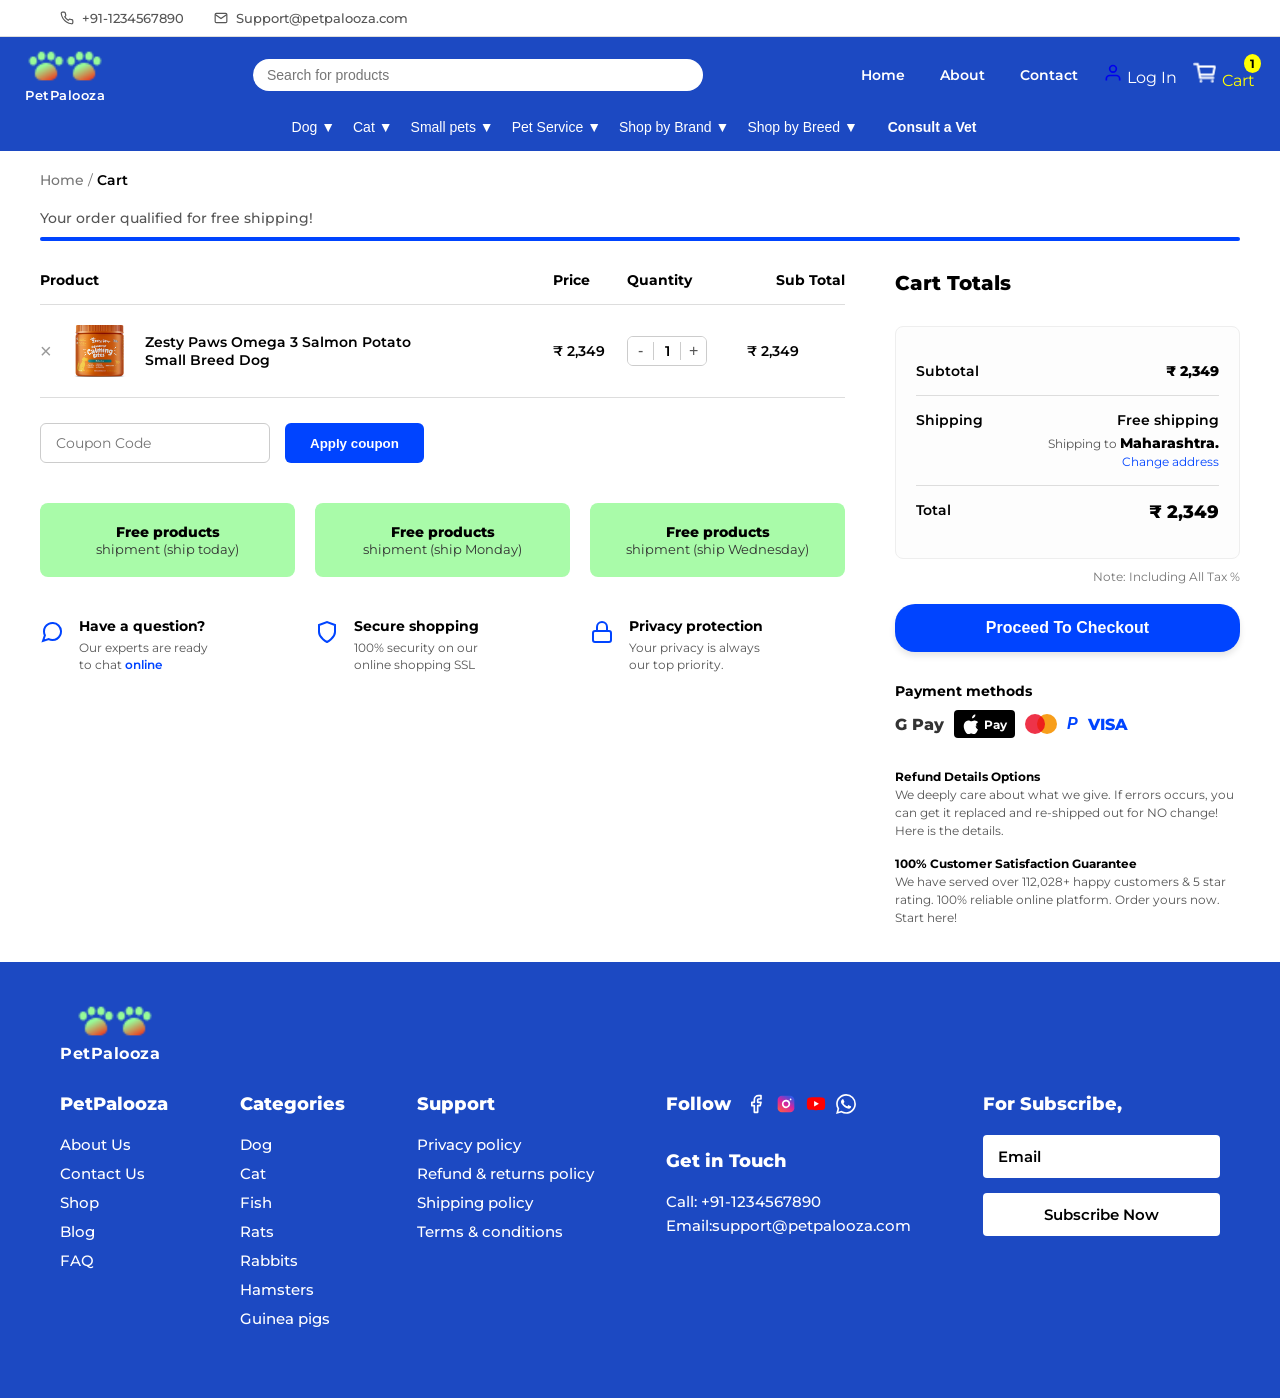
<file: cart.html>
<!DOCTYPE html>
<html lang="en">

<head>
    <meta charset="UTF-8">
    <meta name="viewport" content="width=device-width, initial-scale=1.0">
    <title>PetPalooza - Cart</title>
    <link href="https://fonts.googleapis.com/css2?family=Montserrat:wght@400;500;600;700;800&display=swap"
        rel="stylesheet">
    <link rel="stylesheet" href="style.css">
    <link rel="stylesheet" href="contact.css">
    <link rel="stylesheet" href="cart.css">
</head>

<body class="bg-gray">

    <!-- TOP STRIP (Reusing contact strip styles) -->
    <div class="top-contact-strip">
        <div class="strip-item">
            <svg viewBox="0 0 24 24" fill="none" stroke="currentColor" stroke-width="2">
                <path
                    d="M22 16.92v3a2 2 0 0 1-2.18 2 19.79 19.79 0 0 1-8.63-3.07 19.5 19.5 0 0 1-6-6 19.79 19.79 0 0 1-3.07-8.67A2 2 0 0 1 4.11 2h3a2 2 0 0 1 2 1.72 12.84 12.84 0 0 0 .7 2.81 2 2 0 0 1-.45 2.11L8.09 9.91a16 16 0 0 0 6 6l1.27-1.27a2 2 0 0 1 2.11-.45 12.84 12.84 0 0 0 2.81.7A2 2 0 0 1 22 16.92z">
                </path>
            </svg>
            <span>+91-1234567890</span>
        </div>
        <div class="strip-item">
            <svg viewBox="0 0 24 24" fill="none" stroke="currentColor" stroke-width="2">
                <path d="M4 4h16c1.1 0 2 .9 2 2v12c0 1.1-.9 2-2 2H4c-1.1 0-2-.9-2-2V6c0-1.1.9-2 2-2z"></path>
                <polyline points="22,6 12,13 2,6"></polyline>
            </svg>
            <span>Support@petpalooza.com</span>
        </div>
    </div>

    <!-- NAVBAR -->
    <header class="navbar">
        <div class="nav-top">
            <div class="logo-box">
                <img src="Images/logo.png" class="logo" alt="PetPalooza Logo">
                <span class="logo-text">PetPalooza</span>
            </div>

            <input type="text" class="search-bar" placeholder="Search for products">

            <div class="nav-right">
                <a href="index.html" class="nav-link">Home</a>
                <a href="about.html" class="nav-link">About</a>
                <a href="contact.html" class="nav-link">Contact</a>

                <a href="login.html" class="login-box" style="text-decoration: none;">
                    <svg viewBox="0 0 24 24" fill="none" stroke="currentColor" stroke-width="2" width="20">
                        <path d="M20 21v-2a4 4 0 0 0-4-4H8a4 4 0 0 0-4 4v2"></path>
                        <circle cx="12" cy="7" r="4"></circle>
                    </svg>
                    <span class="icon-text" style="color: white;">Log In</span>
                </a>

                <a href="cart.html" class="cart" style="text-decoration: none;">
                    <img src="Images/carticon.png" class="cart-icon" alt="Cart">
                    <span class="icon-text" style="color: var(--accent);">Cart</span>
                    <span class="cart-badge">1</span>
                </a>
            </div>
        </div>

        <nav class="nav-bottom">
            <button class="menu-item">Dog ▼</button>
            <button class="menu-item">Cat ▼</button>
            <button class="menu-item">Small pets ▼</button>
            <button class="menu-item">Pet Service ▼</button>
            <button class="menu-item">Shop by Brand ▼</button>
            <button class="menu-item">Shop by Breed ▼</button>
            <button class="menu-item consult">Consult a Vet</button>
        </nav>
    </header>

    <!-- MAIN CONTENT -->
    <main class="cart-wrapper">
        <div class="cart-container">

            <!-- Top Breadcrumb & Free Shipping Bar -->
            <div class="breadcrumb" style="margin-bottom: 20px;">
                <a href="index.html">Home</a> / <span>Cart</span>
            </div>

            <div class="shipping-progress">
                <p>Your order qualified for free shipping!</p>
                <div class="progress-bar">
                    <div class="progress-fill"></div>
                </div>
            </div>

            <!-- 2 Column Layout -->
            <div class="cart-layout">

                <!-- LEFT COL: CART ITEMS -->
                <div class="cart-main">

                    <!-- Cart Table -->
                    <table class="cart-table">
                        <thead>
                            <tr>
                                <th colspan="2">Product</th>
                                <th>Price</th>
                                <th>Quantity</th>
                                <th style="text-align: right;">Sub Total</th>
                            </tr>
                        </thead>
                        <tbody>
                            <tr>
                                <td class="remove-col">
                                    <button class="btn-remove">×</button>
                                </td>
                                <td class="product-info-col">
                                    <img src="Images/zestypaw.png" alt="Zesty Paws Salmon Oil" class="prod-img">
                                    <span class="prod-name">Zesty Paws Omega 3 Salmon Potato<br>Small Breed Dog</span>
                                </td>
                                <td class="price-col">₹ 2,349</td>
                                <td class="qty-col">
                                    <div class="qty-box">
                                        <button>-</button>
                                        <input type="text" value="1" readonly>
                                        <button>+</button>
                                    </div>
                                </td>
                                <td class="subtotal-col">₹ 2,349</td>
                            </tr>
                        </tbody>
                    </table>

                    <div class="coupon-row">
                        <input type="text" placeholder="Coupon Code">
                        <button class="btn-apply-coupon">Apply coupon</button>
                    </div>

                    <!-- Green Shipping Options -->
                    <div class="shipping-options">
                        <div class="ship-box">
                            <strong>Free products</strong>
                            <span>shipment (ship today)</span>
                        </div>
                        <div class="ship-box">
                            <strong>Free products</strong>
                            <span>shipment (ship Monday)</span>
                        </div>
                        <div class="ship-box">
                            <strong>Free products</strong>
                            <span>shipment (ship Wednesday)</span>
                        </div>
                    </div>

                    <!-- Info Blocks -->
                    <div class="info-options">
                        <div class="info-box">
                            <svg viewBox="0 0 24 24" fill="none" stroke="#0044ff" stroke-width="2" width="24">
                                <path
                                    d="M21 11.5a8.38 8.38 0 0 1-.9 3.8 8.5 8.5 0 0 1-7.6 4.7 8.38 8.38 0 0 1-3.8-.9L3 21l1.9-5.7a8.38 8.38 0 0 1-.9-3.8 8.5 8.5 0 0 1 4.7-7.6 8.38 8.38 0 0 1 3.8-.9h.5a8.48 8.48 0 0 1 8 8v.5z">
                                </path>
                            </svg>
                            <div class="info-text">
                                <strong>Have a question?</strong>
                                <p>Our experts are ready<br>to chat <a href="#">online</a></p>
                            </div>
                        </div>
                        <div class="info-box">
                            <svg viewBox="0 0 24 24" fill="none" stroke="#0044ff" stroke-width="2" width="24">
                                <path d="M12 22s8-4 8-10V5l-8-3-8 3v7c0 6 8 10 8 10z"></path>
                            </svg>
                            <div class="info-text">
                                <strong>Secure shopping</strong>
                                <p>100% security on our<br>online shopping SSL</p>
                            </div>
                        </div>
                        <div class="info-box">
                            <svg viewBox="0 0 24 24" fill="none" stroke="#0044ff" stroke-width="2" width="24">
                                <rect x="3" y="11" width="18" height="11" rx="2" ry="2"></rect>
                                <path d="M7 11V7a5 5 0 0 1 10 0v4"></path>
                            </svg>
                            <div class="info-text">
                                <strong>Privacy protection</strong>
                                <p>Your privacy is always<br>our top priority.</p>
                            </div>
                        </div>
                    </div>

                </div>

                <!-- RIGHT COL: CART TOTALS -->
                <div class="cart-sidebar">
                    <h3>Cart Totals</h3>
                    <div class="totals-table">
                        <div class="totals-row">
                            <span>Subtotal</span>
                            <strong>₹ 2,349</strong>
                        </div>
                        <div class="totals-row top-border">
                            <span>Shipping</span>
                            <div class="shipping-info">
                                <span>Free shipping</span>
                                <p>Shipping to <strong>Maharashtra.</strong><br><a href="#">Change address</a></p>
                            </div>
                        </div>
                        <div class="totals-row top-border total-line">
                            <span>Total</span>
                            <strong>₹ 2,349</strong>
                        </div>
                    </div>
                    <p class="tax-note">Note: Including All Tax %</p>
                    <button class="btn-checkout" onclick="window.location.href='checkout.html'">Proceed To
                        Checkout</button>

                    <div class="payment-methods">
                        <strong>Payment methods</strong>
                        <div class="payment-icons">
                            <!-- Simulated Payment Logos -->
                            <span class="pay-logo">G Pay</span>
                            <span class="pay-logo apple-pay"><svg viewBox="0 0 24 24" width="20" height="20"
                                    fill="white">
                                    <path
                                        d="M16.36 14.12c0 3.33 2.72 4.39 2.79 4.43-.02.05-.43 1.48-1.46 2.97-.89 1.28-1.83 2.56-3.23 2.58-1.39.04-1.85-.82-3.41-.82-1.57 0-2.07.78-3.38.86-1.38.08-2.45-1.35-3.35-2.65-1.84-2.67-3.24-7.55-1.35-10.82 1.01-1.74 2.81-2.85 4.77-2.88 1.34-.02 2.61.91 3.41.91.81 0 2.37-1.14 4.02-.97 1.68.08 3.2.65 4.2 2.08-3.4.99-2.91 5.38.2 6.31M15.03 3.65c-.75.92-1.84 1.54-3.04 1.5-.11-1.12.39-2.22 1.08-3.03.74-.88 1.93-1.52 2.98-1.47.16 1.17-.3 2.14-1.02 3z">
                                    </path>
                                </svg> <span style="font-size:12px;font-weight:700;">Pay</span></span>
                            <span class="pay-logo mastercard">
                                <div class="mc-red"></div>
                                <div class="mc-yellow"></div>
                            </span>
                            <span class="pay-logo blue-text"
                                style="font-weight:800; font-family: sans-serif; font-style: italic;">P</span>
                            <span class="pay-logo blue-text" style="font-weight:800;">VISA</span>
                        </div>
                    </div>

                    <div class="satisfaction-note">
                        <p><strong>Refund Details Options</strong><br>We deeply care about what we give. If errors
                            occurs, you can get it replaced and re-shipped out for NO change! Here is the details.</p>
                        <p><strong>100% Customer Satisfaction Guarantee</strong><br>We have served over 112,028+ happy
                            customers & 5 star rating. 100% reliable online platform. Order yours now. Start here!</p>
                    </div>
                </div>

            </div>
        </div>
    </main>

    <!-- FOOTER -->
    <footer class="site-footer">
        <!-- Same as previous -->
        <div class="footer-top">
            <div class="footer-logo">
                <img src="Images/logo.png" alt="PetPalooza Logo">
                <span>PetPalooza</span>
            </div>
        </div>

        <div class="footer-grid">
            <div class="footer-col">
                <h4>PetPalooza</h4>
                <ul>
                    <li><a href="#">About Us</a></li>
                    <li><a href="#">Contact Us</a></li>
                    <li><a href="#">Shop</a></li>
                    <li><a href="#">Blog</a></li>
                    <li><a href="#">FAQ</a></li>
                </ul>
            </div>
            <div class="footer-col">
                <h4>Categories</h4>
                <ul>
                    <li><a href="#">Dog</a></li>
                    <li><a href="#">Cat</a></li>
                    <li><a href="#">Fish</a></li>
                    <li><a href="#">Rats</a></li>
                    <li><a href="#">Rabbits</a></li>
                    <li><a href="#">Hamsters</a></li>
                    <li><a href="#">Guinea pigs</a></li>
                </ul>
            </div>
            <div class="footer-col">
                <h4>Support</h4>
                <ul>
                    <li><a href="#">Privacy policy</a></li>
                    <li><a href="#">Refund & returns policy</a></li>
                    <li><a href="#">Shipping policy</a></li>
                    <li><a href="#">Terms & conditions</a></li>
                </ul>
            </div>
            <div class="footer-col">
                <div class="follow-section">
                    <h4>Follow</h4>
                    <div class="social-icons">
                        <svg viewBox="0 0 24 24" width="20" height="20" stroke="white" stroke-width="2" fill="none"
                            stroke-linecap="round" stroke-linejoin="round">
                            <path d="M18 2h-3a5 5 0 0 0-5 5v3H7v4h3v8h4v-8h3l1-4h-4V7a1 1 0 0 1 1-1h3z"></path>
                        </svg>
                        <svg viewBox="0 0 24 24" width="20" height="20" stroke="white" stroke-width="2"
                            fill="url(#ig-grad)" stroke-linecap="round" stroke-linejoin="round">
                            <defs>
                                <linearGradient id="ig-grad" x1="20%" y1="100%" x2="80%" y2="0%">
                                    <stop offset="0%" stop-color="#fd5949" />
                                    <stop offset="50%" stop-color="#d6249f" />
                                    <stop offset="100%" stop-color="#285AEB" />
                                </linearGradient>
                            </defs>
                            <rect x="2" y="2" width="20" height="20" rx="5" ry="5" stroke="none"></rect>
                            <path d="M16 11.37A4 4 0 1 1 12.63 8 4 4 0 0 1 16 11.37z" stroke="white" fill="none"></path>
                            <line x1="17.5" y1="6.5" x2="17.51" y2="6.5" stroke="white"></line>
                        </svg>
                        <svg viewBox="0 0 24 24" width="20" height="20" stroke="none" fill="#FF0000"
                            stroke-linecap="round" stroke-linejoin="round">
                            <path
                                d="M22.54 6.42a2.78 2.78 0 0 0-1.94-2C18.88 4 12 4 12 4s-6.88 0-8.6.46a2.78 2.78 0 0 0-1.94 2A29 29 0 0 0 1 11.75a29 29 0 0 0 .46 5.33A2.78 2.78 0 0 0 3.4 19c1.72.46 8.6.46 8.6.46s6.88 0 8.6-.46a2.78 2.78 0 0 0 1.94-2 29 29 0 0 0 .46-5.25 29 29 0 0 0-.46-5.33z">
                            </path>
                            <polygon points="9.75 15.02 15.5 11.75 9.75 8.48 9.75 15.02" fill="white"></polygon>
                        </svg>
                        <svg viewBox="0 0 24 24" width="20" height="20" stroke="none" fill="#25D366"
                            stroke-linecap="round" stroke-linejoin="round">
                            <path
                                d="M17.472 14.382c-.297-.149-1.758-.867-2.03-.967-.273-.099-.471-.148-.67.15-.197.297-.767.966-.94 1.164-.173.199-.347.223-.644.075-.297-.15-1.255-.463-2.39-1.475-.883-.788-1.48-1.761-1.653-2.059-.173-.297-.018-.458.13-.606.134-.133.298-.347.446-.52.149-.174.198-.298.298-.497.099-.198.05-.371-.025-.52-.075-.149-.669-1.612-.916-2.207-.242-.579-.487-.5-.669-.51-.173-.008-.371-.01-.57-.01-.198 0-.52.074-.792.372-.272.297-1.04 1.016-1.04 2.479 0 1.462 1.065 2.875 1.213 3.074.149.198 2.096 3.2 5.077 4.487.709.306 1.262.489 1.694.625.712.227 1.36.195 1.871.118.571-.085 1.758-.719 2.006-1.413.248-.694.248-1.289.173-1.413-.074-.124-.272-.198-.57-.347m-5.421 7.403h-.004a9.87 9.87 0 01-5.031-1.378l-.361-.214-3.741.982.998-3.648-.235-.374a9.86 9.86 0 01-1.51-5.26c.001-5.45 4.436-9.884 9.888-9.884 2.64 0 5.122 1.03 6.988 2.898a9.825 9.825 0 012.893 6.994c-.003 5.45-4.437 9.884-9.885 9.884m8.413-18.297A11.815 11.815 0 0012.05 0C5.495 0 .16 5.335.157 11.892c0 2.096.547 4.142 1.588 5.945L.057 24l6.305-1.654a11.882 11.882 0 005.683 1.448h.005c6.554 0 11.89-5.335 11.893-11.893a11.821 11.821 0 00-3.48-8.413z"
                                fill-rule="evenodd" fill="white"></path>
                        </svg>
                    </div>
                </div>
                <div class="get-in-touch">
                    <h4>Get in Touch</h4>
                    <p>Call: +91-1234567890</p>
                    <p>Email:support@petpalooza.com</p>
                </div>
            </div>
            <div class="footer-col subscribe-col">
                <h4>For Subscribe,</h4>
                <form class="subscribe-form" onsubmit="event.preventDefault();">
                    <input type="email" placeholder="Email" required>
                    <button type="submit">Subscribe Now</button>
                </form>
            </div>
        </div>
    </footer>

</body>

</html>
</file>
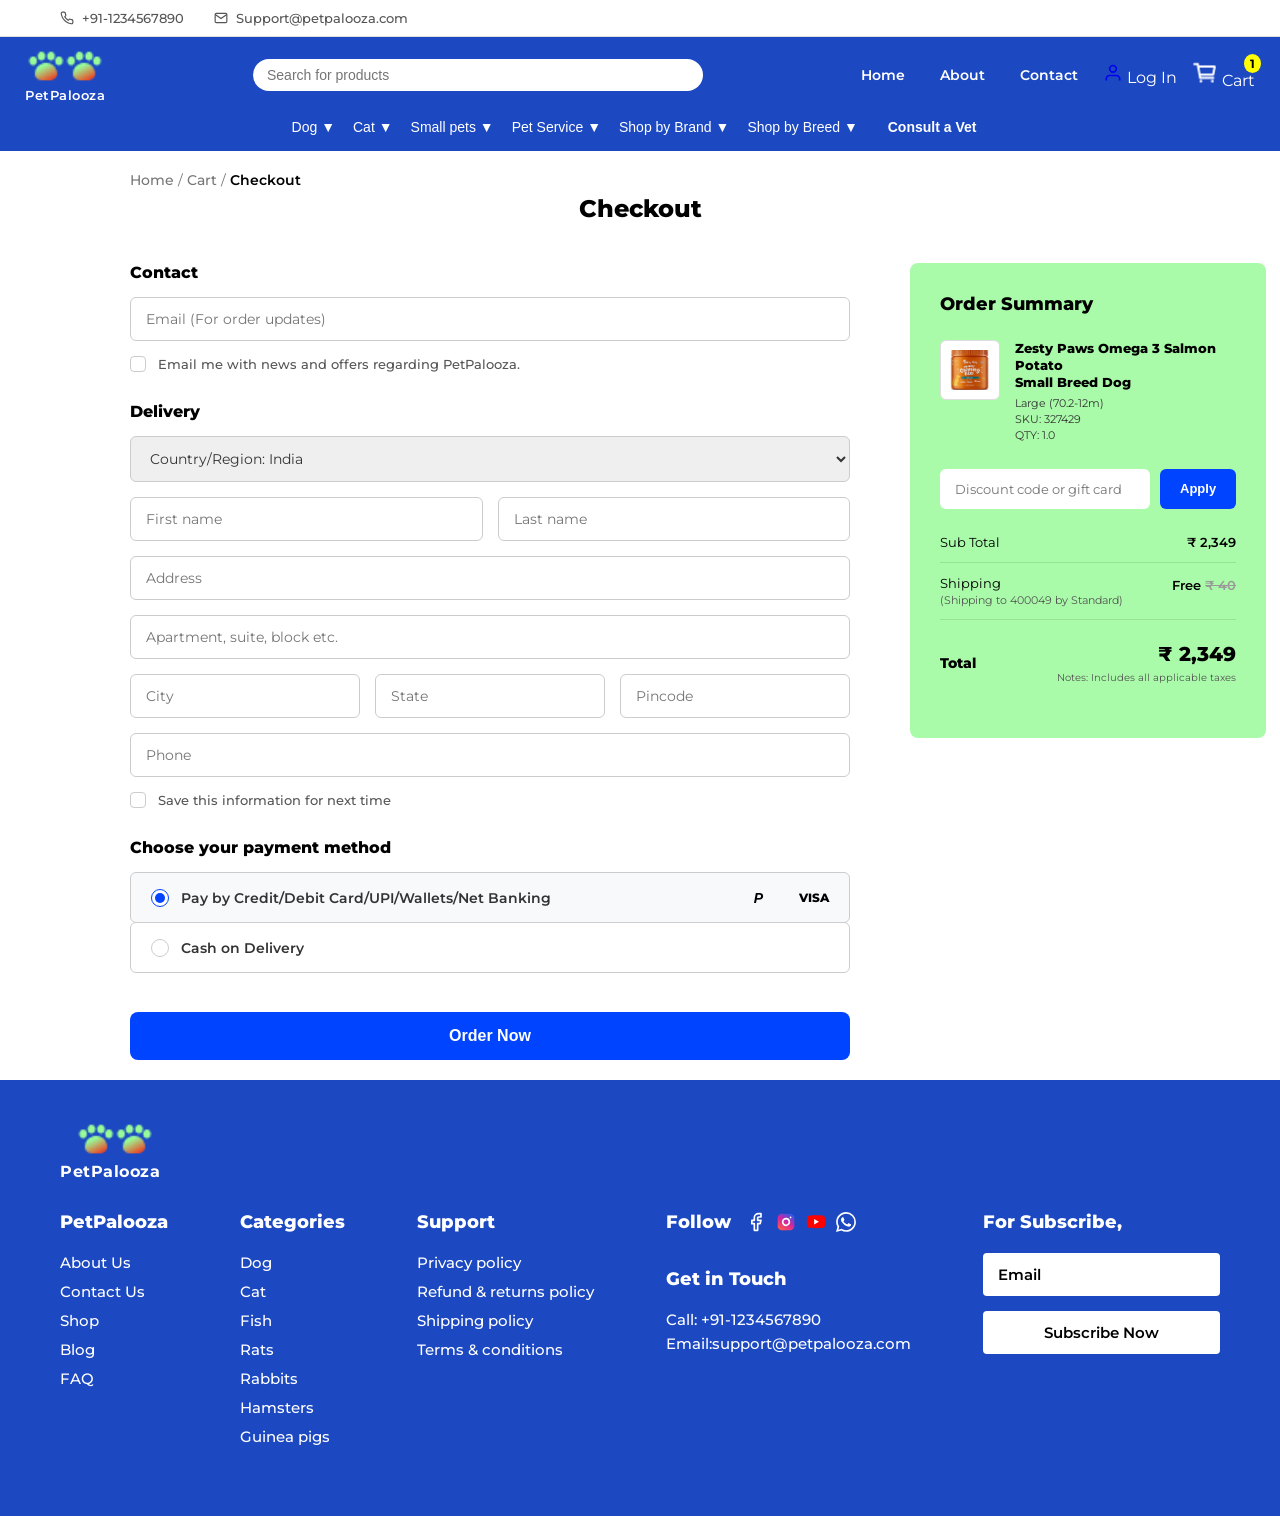
<file: checkout.html>
<!DOCTYPE html>
<html lang="en">

<head>
    <meta charset="UTF-8">
    <meta name="viewport" content="width=device-width, initial-scale=1.0">
    <title>PetPalooza - Checkout</title>
    <link href="https://fonts.googleapis.com/css2?family=Montserrat:wght@400;500;600;700;800&display=swap"
        rel="stylesheet">
    <link rel="stylesheet" href="style.css">
    <link rel="stylesheet" href="contact.css">
    <link rel="stylesheet" href="checkout.css">
</head>

<body class="bg-gray">

    <!-- TOP STRIP -->
    <div class="top-contact-strip">
        <div class="strip-item">
            <svg viewBox="0 0 24 24" fill="none" stroke="currentColor" stroke-width="2">
                <path
                    d="M22 16.92v3a2 2 0 0 1-2.18 2 19.79 19.79 0 0 1-8.63-3.07 19.5 19.5 0 0 1-6-6 19.79 19.79 0 0 1-3.07-8.67A2 2 0 0 1 4.11 2h3a2 2 0 0 1 2 1.72 12.84 12.84 0 0 0 .7 2.81 2 2 0 0 1-.45 2.11L8.09 9.91a16 16 0 0 0 6 6l1.27-1.27a2 2 0 0 1 2.11-.45 12.84 12.84 0 0 0 2.81.7A2 2 0 0 1 22 16.92z">
                </path>
            </svg>
            <span>+91-1234567890</span>
        </div>
        <div class="strip-item">
            <svg viewBox="0 0 24 24" fill="none" stroke="currentColor" stroke-width="2">
                <path d="M4 4h16c1.1 0 2 .9 2 2v12c0 1.1-.9 2-2 2H4c-1.1 0-2-.9-2-2V6c0-1.1.9-2 2-2z"></path>
                <polyline points="22,6 12,13 2,6"></polyline>
            </svg>
            <span>Support@petpalooza.com</span>
        </div>
    </div>

    <!-- NAVBAR -->
    <header class="navbar">
        <div class="nav-top">
            <div class="logo-box">
                <img src="Images/logo.png" class="logo" alt="PetPalooza Logo">
                <span class="logo-text">PetPalooza</span>
            </div>

            <input type="text" class="search-bar" placeholder="Search for products">

            <div class="nav-right">
                <a href="index.html" class="nav-link">Home</a>
                <a href="about.html" class="nav-link">About</a>
                <a href="contact.html" class="nav-link">Contact</a>

                <a href="login.html" class="login-box" style="text-decoration: none;">
                    <svg viewBox="0 0 24 24" fill="none" stroke="currentColor" stroke-width="2" width="20">
                        <path d="M20 21v-2a4 4 0 0 0-4-4H8a4 4 0 0 0-4 4v2"></path>
                        <circle cx="12" cy="7" r="4"></circle>
                    </svg>
                    <span class="icon-text" style="color: white;">Log In</span>
                </a>

                <a href="cart.html" class="cart" style="text-decoration: none;">
                    <img src="Images/carticon.png" class="cart-icon" alt="Cart">
                    <span class="icon-text" style="color: white;">Cart</span>
                    <span class="cart-badge">1</span>
                </a>
            </div>
        </div>

        <nav class="nav-bottom">
            <button class="menu-item">Dog ▼</button>
            <button class="menu-item">Cat ▼</button>
            <button class="menu-item">Small pets ▼</button>
            <button class="menu-item">Pet Service ▼</button>
            <button class="menu-item">Shop by Brand ▼</button>
            <button class="menu-item">Shop by Breed ▼</button>
            <button class="menu-item consult">Consult a Vet</button>
        </nav>
    </header>

    <!-- MAIN CONTENT -->
    <main class="checkout-wrapper">
        <div class="checkout-container">

            <!-- Top Breadcrumbs & Title -->
            <div class="breadcrumb" style="margin-bottom: 5px;">
                <a href="index.html">Home</a> / <a href="cart.html">Cart</a> / <span>Checkout</span>
            </div>

            <h2 class="checkout-title">Checkout</h2>

            <!-- Two columns area -->
            <div class="checkout-layout">

                <!-- LEFT COL: Checkout Form -->
                <div class="checkout-form-area">
                    <form onsubmit="event.preventDefault(); window.location.href='order-completion.html';">

                        <!-- Contact -->
                        <div class="form-section">
                            <h3 class="section-heading">Contact</h3>
                            <div class="form-group">
                                <input type="email" placeholder="Email (For order updates)" required
                                    class="full-width-input">
                            </div>
                            <label class="checkbox-container">
                                <input type="checkbox">
                                <span class="checkmark"></span>
                                Email me with news and offers regarding PetPalooza.
                            </label>
                        </div>

                        <!-- Delivery -->
                        <div class="form-section">
                            <h3 class="section-heading">Delivery</h3>

                            <div class="form-group">
                                <select class="full-width-input select-styled">
                                    <option value="IN">Country/Region: India</option>
                                    <option value="US">Country/Region: United States</option>
                                </select>
                            </div>

                            <div class="form-group split-group">
                                <input type="text" placeholder="First name" required>
                                <input type="text" placeholder="Last name" required>
                            </div>

                            <div class="form-group">
                                <input type="text" placeholder="Address" required class="full-width-input">
                            </div>

                            <div class="form-group">
                                <input type="text" placeholder="Apartment, suite, block etc." class="full-width-input">
                            </div>

                            <div class="form-group triple-split">
                                <input type="text" placeholder="City" required>
                                <input type="text" placeholder="State" required>
                                <input type="text" placeholder="Pincode" required>
                            </div>

                            <div class="form-group">
                                <input type="tel" placeholder="Phone" required class="full-width-input">
                            </div>

                            <label class="checkbox-container text-margin">
                                <input type="checkbox">
                                <span class="checkmark"></span>
                                Save this information for next time
                            </label>
                        </div>

                        <!-- Payment -->
                        <div class="form-section">
                            <h3 class="section-heading">Choose your payment method</h3>

                            <!-- Payment Box 1 (Cards) -->
                            <label class="payment-method-box active-pay-box">
                                <div class="pay-box-left">
                                    <input type="radio" name="payment" checked>
                                    <div class="radio-custom"></div>
                                    <div class="pay-text-group">
                                        <span>Pay by Credit/Debit Card/UPI/Wallets/Net Banking</span>
                                    </div>
                                </div>
                                <div class="pay-box-right icons-row">
                                    <span class="pay-logo blue-text"
                                        style="font-weight:800; font-family: sans-serif; font-style: italic; font-size:14px;">P</span>
                                    <span class="pay-logo mastercard-sm">
                                        <div class="mc-red"></div>
                                        <div class="mc-yellow"></div>
                                    </span>
                                    <span class="pay-logo blue-text"
                                        style="font-weight:800; font-size:12px;">VISA</span>
                                </div>
                            </label>

                            <!-- Payment Box 2 (COD) -->
                            <label class="payment-method-box">
                                <div class="pay-box-left">
                                    <input type="radio" name="payment">
                                    <div class="radio-custom"></div>
                                    <div class="pay-text-group">
                                        <span>Cash on Delivery</span>
                                    </div>
                                </div>
                            </label>

                        </div>

                        <!-- Final Button -->
                        <button type="submit" class="btn-order-now">Order Now</button>
                    </form>
                </div>

                <!-- RIGHT COL: Order Summary -->
                <div class="checkout-summary-area">
                    <div class="summary-box">
                        <h3 class="summary-heading">Order Summary</h3>

                        <div class="summary-product">
                            <div class="sum-prod-img">
                                <img src="Images/zestypaw.png" alt="Zesty Paws">
                            </div>
                            <div class="sum-prod-details">
                                <strong>Zesty Paws Omega 3 Salmon Potato<br>Small Breed Dog</strong>
                                <span class="sum-size">Large (70.2-12m)</span>
                                <span class="sum-sku">SKU: 327429</span>
                                <span class="sum-qty">QTY: 1.0</span>
                            </div>
                        </div>

                        <div class="discount-row">
                            <input type="text" placeholder="Discount code or gift card">
                            <button class="btn-apply-small">Apply</button>
                        </div>

                        <div class="sum-totals-area">
                            <div class="sum-row">
                                <span class="sum-label">Sub Total</span>
                                <span class="sum-val">₹ 2,349</span>
                            </div>

                            <div class="sum-row" style="align-items: flex-start;">
                                <div class="sum-shipping-col">
                                    <span class="sum-label">Shipping</span>
                                    <small>(Shipping to 400049 by Standard)</small>
                                </div>
                                <div class="sum-shipping-right">
                                    <span class="sum-val">Free <span style="text-decoration:line-through; color:#999;">₹
                                            40</span></span>
                                </div>
                            </div>

                            <div class="sum-row sum-total-row">
                                <span class="sum-label bold">Total</span>
                                <div class="total-right">
                                    <span class="sum-val bold-large">₹ 2,349</span>
                                    <small>Notes: Includes all applicable taxes</small>
                                </div>
                            </div>
                        </div>

                    </div>
                </div>

            </div>
        </div>
    </main>

    <!-- FOOTER -->
    <footer class="site-footer">
        <div class="footer-top">
            <div class="footer-logo">
                <img src="Images/logo.png" alt="PetPalooza Logo">
                <span>PetPalooza</span>
            </div>
        </div>

        <div class="footer-grid">
            <div class="footer-col">
                <h4>PetPalooza</h4>
                <ul>
                    <li><a href="#">About Us</a></li>
                    <li><a href="#">Contact Us</a></li>
                    <li><a href="#">Shop</a></li>
                    <li><a href="#">Blog</a></li>
                    <li><a href="#">FAQ</a></li>
                </ul>
            </div>
            <div class="footer-col">
                <h4>Categories</h4>
                <ul>
                    <li><a href="#">Dog</a></li>
                    <li><a href="#">Cat</a></li>
                    <li><a href="#">Fish</a></li>
                    <li><a href="#">Rats</a></li>
                    <li><a href="#">Rabbits</a></li>
                    <li><a href="#">Hamsters</a></li>
                    <li><a href="#">Guinea pigs</a></li>
                </ul>
            </div>
            <div class="footer-col">
                <h4>Support</h4>
                <ul>
                    <li><a href="#">Privacy policy</a></li>
                    <li><a href="#">Refund & returns policy</a></li>
                    <li><a href="#">Shipping policy</a></li>
                    <li><a href="#">Terms & conditions</a></li>
                </ul>
            </div>
            <div class="footer-col">
                <div class="follow-section">
                    <h4>Follow</h4>
                    <div class="social-icons">
                        <svg viewBox="0 0 24 24" width="20" height="20" stroke="white" stroke-width="2" fill="none"
                            stroke-linecap="round" stroke-linejoin="round">
                            <path d="M18 2h-3a5 5 0 0 0-5 5v3H7v4h3v8h4v-8h3l1-4h-4V7a1 1 0 0 1 1-1h3z"></path>
                        </svg>
                        <svg viewBox="0 0 24 24" width="20" height="20" stroke="white" stroke-width="2"
                            fill="url(#ig-grad)" stroke-linecap="round" stroke-linejoin="round">
                            <defs>
                                <linearGradient id="ig-grad" x1="20%" y1="100%" x2="80%" y2="0%">
                                    <stop offset="0%" stop-color="#fd5949" />
                                    <stop offset="50%" stop-color="#d6249f" />
                                    <stop offset="100%" stop-color="#285AEB" />
                                </linearGradient>
                            </defs>
                            <rect x="2" y="2" width="20" height="20" rx="5" ry="5" stroke="none"></rect>
                            <path d="M16 11.37A4 4 0 1 1 12.63 8 4 4 0 0 1 16 11.37z" stroke="white" fill="none"></path>
                            <line x1="17.5" y1="6.5" x2="17.51" y2="6.5" stroke="white"></line>
                        </svg>
                        <svg viewBox="0 0 24 24" width="20" height="20" stroke="none" fill="#FF0000"
                            stroke-linecap="round" stroke-linejoin="round">
                            <path
                                d="M22.54 6.42a2.78 2.78 0 0 0-1.94-2C18.88 4 12 4 12 4s-6.88 0-8.6.46a2.78 2.78 0 0 0-1.94 2A29 29 0 0 0 1 11.75a29 29 0 0 0 .46 5.33A2.78 2.78 0 0 0 3.4 19c1.72.46 8.6.46 8.6.46s6.88 0 8.6-.46a2.78 2.78 0 0 0 1.94-2 29 29 0 0 0 .46-5.25 29 29 0 0 0-.46-5.33z">
                            </path>
                            <polygon points="9.75 15.02 15.5 11.75 9.75 8.48 9.75 15.02" fill="white"></polygon>
                        </svg>
                        <svg viewBox="0 0 24 24" width="20" height="20" stroke="none" fill="#25D366"
                            stroke-linecap="round" stroke-linejoin="round">
                            <path
                                d="M17.472 14.382c-.297-.149-1.758-.867-2.03-.967-.273-.099-.471-.148-.67.15-.197.297-.767.966-.94 1.164-.173.199-.347.223-.644.075-.297-.15-1.255-.463-2.39-1.475-.883-.788-1.48-1.761-1.653-2.059-.173-.297-.018-.458.13-.606.134-.133.298-.347.446-.52.149-.174.198-.298.298-.497.099-.198.05-.371-.025-.52-.075-.149-.669-1.612-.916-2.207-.242-.579-.487-.5-.669-.51-.173-.008-.371-.01-.57-.01-.198 0-.52.074-.792.372-.272.297-1.04 1.016-1.04 2.479 0 1.462 1.065 2.875 1.213 3.074.149.198 2.096 3.2 5.077 4.487.709.306 1.262.489 1.694.625.712.227 1.36.195 1.871.118.571-.085 1.758-.719 2.006-1.413.248-.694.248-1.289.173-1.413-.074-.124-.272-.198-.57-.347m-5.421 7.403h-.004a9.87 9.87 0 01-5.031-1.378l-.361-.214-3.741.982.998-3.648-.235-.374a9.86 9.86 0 01-1.51-5.26c.001-5.45 4.436-9.884 9.888-9.884 2.64 0 5.122 1.03 6.988 2.898a9.825 9.825 0 012.893 6.994c-.003 5.45-4.437 9.884-9.885 9.884m8.413-18.297A11.815 11.815 0 0012.05 0C5.495 0 .16 5.335.157 11.892c0 2.096.547 4.142 1.588 5.945L.057 24l6.305-1.654a11.882 11.882 0 005.683 1.448h.005c6.554 0 11.89-5.335 11.893-11.893a11.821 11.821 0 00-3.48-8.413z"
                                fill-rule="evenodd" fill="white"></path>
                        </svg>
                    </div>
                </div>
                <div class="get-in-touch">
                    <h4>Get in Touch</h4>
                    <p>Call: +91-1234567890</p>
                    <p>Email:support@petpalooza.com</p>
                </div>
            </div>
            <div class="footer-col subscribe-col">
                <h4>For Subscribe,</h4>
                <form class="subscribe-form" onsubmit="event.preventDefault();">
                    <input type="email" placeholder="Email" required>
                    <button type="submit">Subscribe Now</button>
                </form>
            </div>
        </div>
    </footer>

</body>

</html>
</file>
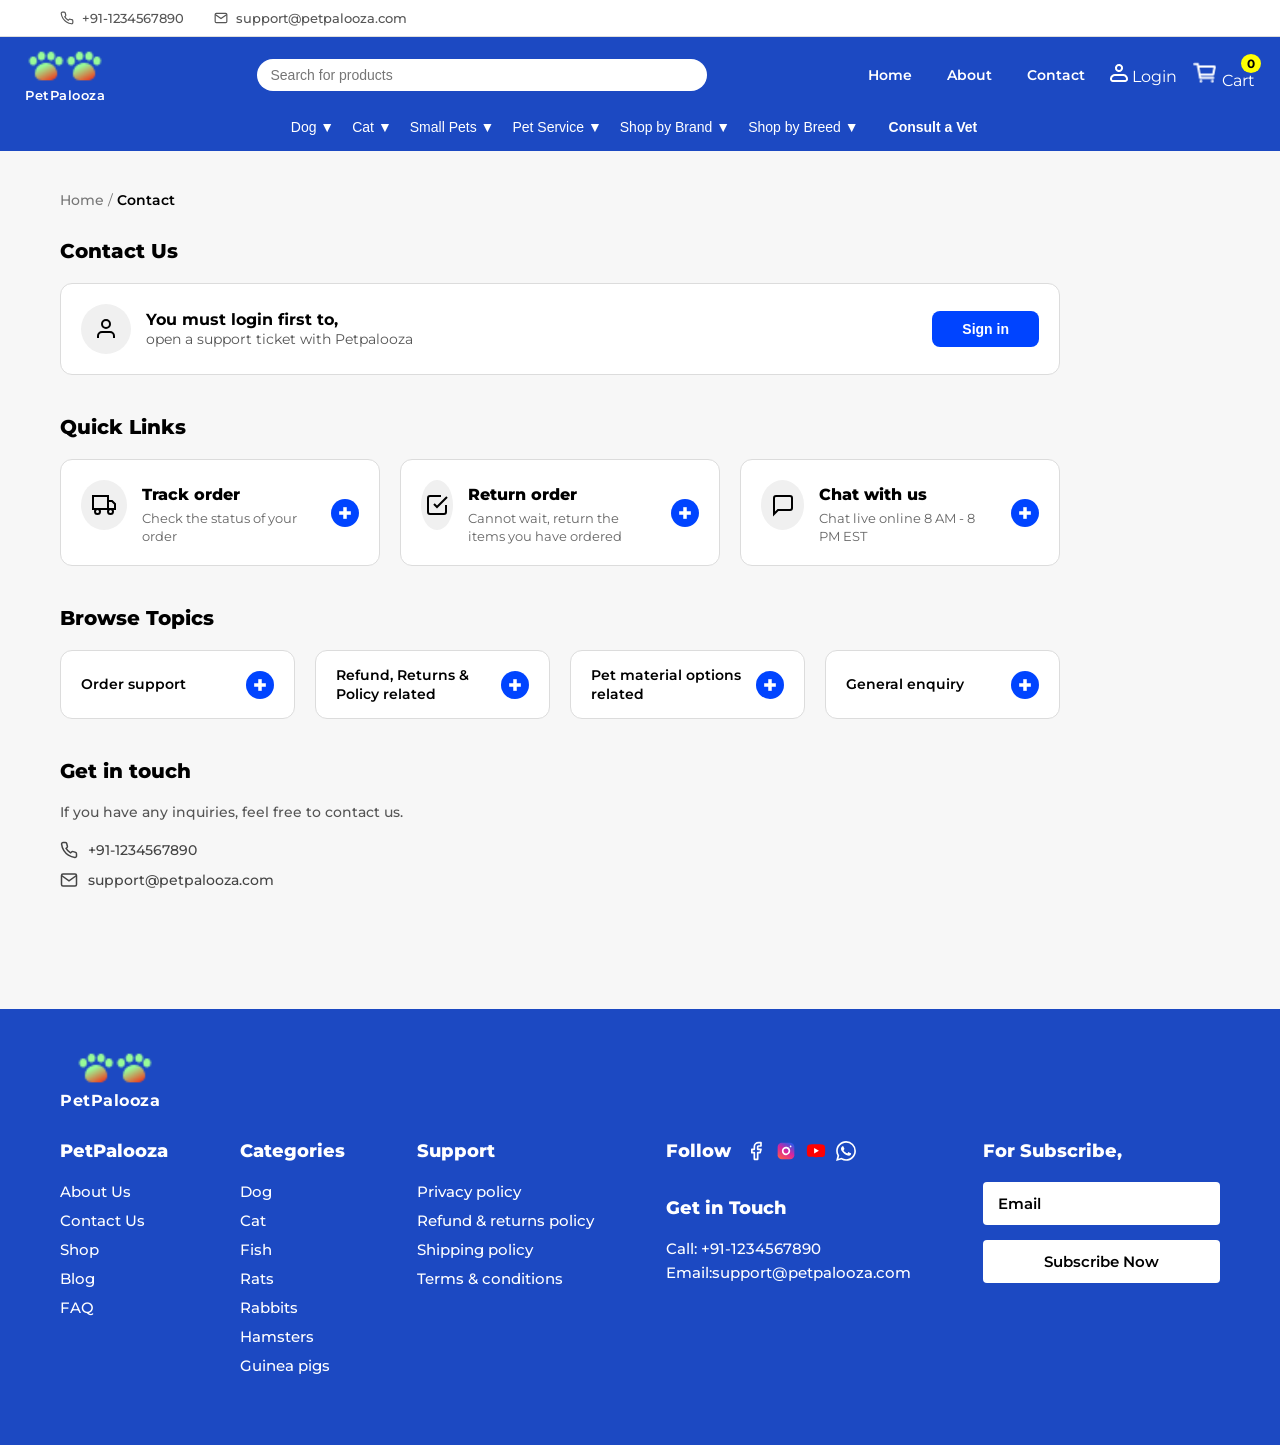
<file: contact.html>
<!DOCTYPE html>
<html lang="en">

<head>
    <meta charset="UTF-8">
    <meta name="viewport" content="width=device-width, initial-scale=1.0">
    <title>PetPalooza - Contact Us</title>
    <link href="https://fonts.googleapis.com/css2?family=Montserrat:wght@400;500;600;700;800&display=swap"
        rel="stylesheet">
    <link rel="stylesheet" href="style.css">
    <link rel="stylesheet" href="contact.css">
</head>

<body class="bg-gray">

    <!-- TOP STRIP -->
    <div class="top-contact-strip">
        <div class="strip-item">
            <svg viewBox="0 0 24 24" fill="none" stroke="currentColor" stroke-width="2">
                <path
                    d="M22 16.92v3a2 2 0 0 1-2.18 2 19.79 19.79 0 0 1-8.63-3.07 19.5 19.5 0 0 1-6-6 19.79 19.79 0 0 1-3.07-8.67A2 2 0 0 1 4.11 2h3a2 2 0 0 1 2 1.72 12.84 12.84 0 0 0 .7 2.81 2 2 0 0 1-.45 2.11L8.09 9.91a16 16 0 0 0 6 6l1.27-1.27a2 2 0 0 1 2.11-.45 12.84 12.84 0 0 0 2.81.7A2 2 0 0 1 22 16.92z">
                </path>
            </svg>
            <span>+91-1234567890</span>
        </div>
        <div class="strip-item">
            <svg viewBox="0 0 24 24" fill="none" stroke="currentColor" stroke-width="2">
                <path d="M4 4h16c1.1 0 2 .9 2 2v12c0 1.1-.9 2-2 2H4c-1.1 0-2-.9-2-2V6c0-1.1.9-2 2-2z"></path>
                <polyline points="22,6 12,13 2,6"></polyline>
            </svg>
            <span>support@petpalooza.com</span>
        </div>
    </div>

    <!-- NAVBAR -->
    <header class="navbar">
        <div class="nav-top">
            <div class="logo-box">
                <img src="Images/logo.png" class="logo" alt="PetPalooza Logo">
                <span class="logo-text">PetPalooza</span>
            </div>

            <input type="text" class="search-bar" placeholder="Search for products">

            <div class="nav-right">
                <a href="index.html" class="nav-link">Home</a>
                <a href="about.html" class="nav-link">About</a>
                <a href="contact.html" class="nav-link active">Contact</a>

                <a href="login.html" class="login-box" style="text-decoration: none;">
                    <img src="Images/loginicon.png" class="login-icon" alt="Login">
                    <span class="icon-text" style="color: white;">Login</span>
                </a>

                <a href="cart.html" class="cart" style="text-decoration: none;">
                    <img src="Images/carticon.png" class="cart-icon" alt="Cart">
                    <span class="icon-text" style="color: white;">Cart</span>
                    <span class="cart-badge">0</span>
                </a>
            </div>
        </div>

        <nav class="nav-bottom">
            <button class="menu-item">Dog ▼</button>
            <button class="menu-item">Cat ▼</button>
            <button class="menu-item">Small Pets ▼</button>
            <button class="menu-item">Pet Service ▼</button>
            <button class="menu-item">Shop by Brand ▼</button>
            <button class="menu-item">Shop by Breed ▼</button>
            <button class="menu-item consult">Consult a Vet</button>
        </nav>
    </header>

    <!-- MAIN CONTENT -->
    <main class="contact-page">
        <div class="container-inner">

            <div class="breadcrumb">
                <a href="index.html">Home</a> / <span>Contact</span>
            </div>

            <!-- Contact Us -->
            <section class="contact-section">
                <h2 class="section-title">Contact Us</h2>
                <div class="outlined-box row-box">
                    <div class="box-left">
                        <div class="icon-bg user-icon">
                            <svg viewBox="0 0 24 24" fill="none" stroke="currentColor" stroke-width="2">
                                <path d="M20 21v-2a4 4 0 0 0-4-4H8a4 4 0 0 0-4 4v2"></path>
                                <circle cx="12" cy="7" r="4"></circle>
                            </svg>
                        </div>
                        <div class="box-text">
                            <strong>You must login first to,</strong><br>
                            <span>open a support ticket with Petpalooza</span>
                        </div>
                    </div>
                    <button class="btn-signin">Sign in</button>
                </div>
            </section>

            <!-- Quick Links -->
            <section class="contact-section">
                <h2 class="section-title">Quick Links</h2>
                <div class="cards-grid quick-links-grid">

                    <div class="outlined-box card-box">
                        <div class="card-left">
                            <div class="icon-bg truck-icon">
                                <svg viewBox="0 0 24 24" fill="none" stroke="currentColor" stroke-width="2">
                                    <rect x="1" y="3" width="15" height="13"></rect>
                                    <polygon points="16 8 20 8 23 11 23 16 16 16 16 8"></polygon>
                                    <circle cx="5.5" cy="18.5" r="2.5"></circle>
                                    <circle cx="18.5" cy="18.5" r="2.5"></circle>
                                </svg>
                            </div>
                            <div class="card-desc">
                                <strong>Track order</strong>
                                <span>Check the status of your order</span>
                            </div>
                        </div>
                        <button class="btn-plus">
                            <svg viewBox="0 0 24 24" fill="#0044ff" stroke="white" stroke-width="3">
                                <circle cx="12" cy="12" r="12" stroke="none"></circle>
                                <line x1="12" y1="7" x2="12" y2="17"></line>
                                <line x1="7" y1="12" x2="17" y2="12"></line>
                            </svg>
                        </button>
                    </div>

                    <div class="outlined-box card-box">
                        <div class="card-left">
                            <div class="icon-bg return-icon">
                                <svg viewBox="0 0 24 24" fill="none" stroke="currentColor" stroke-width="2">
                                    <polyline points="9 11 12 14 22 4"></polyline>
                                    <path d="M21 12v7a2 2 0 0 1-2 2H5a2 2 0 0 1-2-2V5a2 2 0 0 1 2-2h11"></path>
                                </svg>
                            </div>
                            <div class="card-desc">
                                <strong>Return order</strong>
                                <span>Cannot wait, return the items you have ordered</span>
                            </div>
                        </div>
                        <button class="btn-plus">
                            <svg viewBox="0 0 24 24" fill="#0044ff" stroke="white" stroke-width="3">
                                <circle cx="12" cy="12" r="12" stroke="none"></circle>
                                <line x1="12" y1="7" x2="12" y2="17"></line>
                                <line x1="7" y1="12" x2="17" y2="12"></line>
                            </svg>
                        </button>
                    </div>

                    <div class="outlined-box card-box">
                        <div class="card-left">
                            <div class="icon-bg chat-icon">
                                <svg viewBox="0 0 24 24" fill="none" stroke="currentColor" stroke-width="2">
                                    <path d="M21 15a2 2 0 0 1-2 2H7l-4 4V5a2 2 0 0 1 2-2h14a2 2 0 0 1 2 2z"></path>
                                </svg>
                            </div>
                            <div class="card-desc">
                                <strong>Chat with us</strong>
                                <span>Chat live online 8 AM - 8 PM EST</span>
                            </div>
                        </div>
                        <button class="btn-plus">
                            <svg viewBox="0 0 24 24" fill="#0044ff" stroke="white" stroke-width="3">
                                <circle cx="12" cy="12" r="12" stroke="none"></circle>
                                <line x1="12" y1="7" x2="12" y2="17"></line>
                                <line x1="7" y1="12" x2="17" y2="12"></line>
                            </svg>
                        </button>
                    </div>

                </div>
            </section>

            <!-- Browse Topics -->
            <section class="contact-section">
                <h2 class="section-title">Browse Topics</h2>
                <div class="cards-grid topics-grid">

                    <div class="outlined-box pill-box">
                        <span>Order support</span>
                        <button class="btn-plus">
                            <svg viewBox="0 0 24 24" fill="#0044ff" stroke="white" stroke-width="3">
                                <circle cx="12" cy="12" r="12" stroke="none"></circle>
                                <line x1="12" y1="7" x2="12" y2="17"></line>
                                <line x1="7" y1="12" x2="17" y2="12"></line>
                            </svg>
                        </button>
                    </div>

                    <div class="outlined-box pill-box">
                        <span>Refund, Returns & Policy related</span>
                        <button class="btn-plus">
                            <svg viewBox="0 0 24 24" fill="#0044ff" stroke="white" stroke-width="3">
                                <circle cx="12" cy="12" r="12" stroke="none"></circle>
                                <line x1="12" y1="7" x2="12" y2="17"></line>
                                <line x1="7" y1="12" x2="17" y2="12"></line>
                            </svg>
                        </button>
                    </div>

                    <div class="outlined-box pill-box">
                        <span>Pet material options related</span>
                        <button class="btn-plus">
                            <svg viewBox="0 0 24 24" fill="#0044ff" stroke="white" stroke-width="3">
                                <circle cx="12" cy="12" r="12" stroke="none"></circle>
                                <line x1="12" y1="7" x2="12" y2="17"></line>
                                <line x1="7" y1="12" x2="17" y2="12"></line>
                            </svg>
                        </button>
                    </div>

                    <div class="outlined-box pill-box">
                        <span>General enquiry</span>
                        <button class="btn-plus">
                            <svg viewBox="0 0 24 24" fill="#0044ff" stroke="white" stroke-width="3">
                                <circle cx="12" cy="12" r="12" stroke="none"></circle>
                                <line x1="12" y1="7" x2="12" y2="17"></line>
                                <line x1="7" y1="12" x2="17" y2="12"></line>
                            </svg>
                        </button>
                    </div>

                </div>
            </section>

            <!-- Get in touch -->
            <section class="contact-section get-in-touch-text">
                <h2 class="section-title">Get in touch</h2>
                <p>If you have any inquiries, feel free to contact us.</p>

                <div class="contact-details">
                    <div class="detail-row">
                        <svg viewBox="0 0 24 24" width="18" height="18" fill="none" stroke="currentColor"
                            stroke-width="2">
                            <path
                                d="M22 16.92v3a2 2 0 0 1-2.18 2 19.79 19.79 0 0 1-8.63-3.07 19.5 19.5 0 0 1-6-6 19.79 19.79 0 0 1-3.07-8.67A2 2 0 0 1 4.11 2h3a2 2 0 0 1 2 1.72 12.84 12.84 0 0 0 .7 2.81 2 2 0 0 1-.45 2.11L8.09 9.91a16 16 0 0 0 6 6l1.27-1.27a2 2 0 0 1 2.11-.45 12.84 12.84 0 0 0 2.81.7A2 2 0 0 1 22 16.92z">
                            </path>
                        </svg>
                        <span>+91-1234567890</span>
                    </div>
                    <div class="detail-row">
                        <svg viewBox="0 0 24 24" width="18" height="18" fill="none" stroke="currentColor"
                            stroke-width="2">
                            <path d="M4 4h16c1.1 0 2 .9 2 2v12c0 1.1-.9 2-2 2H4c-1.1 0-2-.9-2-2V6c0-1.1.9-2 2-2z">
                            </path>
                            <polyline points="22,6 12,13 2,6"></polyline>
                        </svg>
                        <span>support@petpalooza.com</span>
                    </div>
                </div>
            </section>

        </div>
    </main>

    <!-- FOOTER -->
    <footer class="site-footer">
        <div class="footer-top">
            <div class="footer-logo">
                <img src="Images/logo.png" alt="PetPalooza Logo">
                <span>PetPalooza</span>
            </div>
        </div>

        <div class="footer-grid">
            <div class="footer-col">
                <h4>PetPalooza</h4>
                <ul>
                    <li><a href="#">About Us</a></li>
                    <li><a href="#">Contact Us</a></li>
                    <li><a href="#">Shop</a></li>
                    <li><a href="#">Blog</a></li>
                    <li><a href="#">FAQ</a></li>
                </ul>
            </div>

            <div class="footer-col">
                <h4>Categories</h4>
                <ul>
                    <li><a href="#">Dog</a></li>
                    <li><a href="#">Cat</a></li>
                    <li><a href="#">Fish</a></li>
                    <li><a href="#">Rats</a></li>
                    <li><a href="#">Rabbits</a></li>
                    <li><a href="#">Hamsters</a></li>
                    <li><a href="#">Guinea pigs</a></li>
                </ul>
            </div>

            <div class="footer-col">
                <h4>Support</h4>
                <ul>
                    <li><a href="#">Privacy policy</a></li>
                    <li><a href="#">Refund & returns policy</a></li>
                    <li><a href="#">Shipping policy</a></li>
                    <li><a href="#">Terms & conditions</a></li>
                </ul>
            </div>

            <div class="footer-col">
                <div class="follow-section">
                    <h4>Follow</h4>
                    <div class="social-icons">
                        <svg viewBox="0 0 24 24" width="20" height="20" stroke="white" stroke-width="2" fill="none"
                            stroke-linecap="round" stroke-linejoin="round">
                            <path d="M18 2h-3a5 5 0 0 0-5 5v3H7v4h3v8h4v-8h3l1-4h-4V7a1 1 0 0 1 1-1h3z"></path>
                        </svg>
                        <svg viewBox="0 0 24 24" width="20" height="20" stroke="white" stroke-width="2"
                            fill="url(#ig-grad)" stroke-linecap="round" stroke-linejoin="round">
                            <defs>
                                <linearGradient id="ig-grad" x1="20%" y1="100%" x2="80%" y2="0%">
                                    <stop offset="0%" stop-color="#fd5949" />
                                    <stop offset="50%" stop-color="#d6249f" />
                                    <stop offset="100%" stop-color="#285AEB" />
                                </linearGradient>
                            </defs>
                            <rect x="2" y="2" width="20" height="20" rx="5" ry="5" stroke="none"></rect>
                            <path d="M16 11.37A4 4 0 1 1 12.63 8 4 4 0 0 1 16 11.37z" stroke="white" fill="none"></path>
                            <line x1="17.5" y1="6.5" x2="17.51" y2="6.5" stroke="white"></line>
                        </svg>
                        <svg viewBox="0 0 24 24" width="20" height="20" stroke="none" fill="#FF0000"
                            stroke-linecap="round" stroke-linejoin="round">
                            <path
                                d="M22.54 6.42a2.78 2.78 0 0 0-1.94-2C18.88 4 12 4 12 4s-6.88 0-8.6.46a2.78 2.78 0 0 0-1.94 2A29 29 0 0 0 1 11.75a29 29 0 0 0 .46 5.33A2.78 2.78 0 0 0 3.4 19c1.72.46 8.6.46 8.6.46s6.88 0 8.6-.46a2.78 2.78 0 0 0 1.94-2 29 29 0 0 0 .46-5.25 29 29 0 0 0-.46-5.33z">
                            </path>
                            <polygon points="9.75 15.02 15.5 11.75 9.75 8.48 9.75 15.02" fill="white"></polygon>
                        </svg>
                        <svg viewBox="0 0 24 24" width="20" height="20" stroke="none" fill="#25D366"
                            stroke-linecap="round" stroke-linejoin="round">
                            <path
                                d="M17.472 14.382c-.297-.149-1.758-.867-2.03-.967-.273-.099-.471-.148-.67.15-.197.297-.767.966-.94 1.164-.173.199-.347.223-.644.075-.297-.15-1.255-.463-2.39-1.475-.883-.788-1.48-1.761-1.653-2.059-.173-.297-.018-.458.13-.606.134-.133.298-.347.446-.52.149-.174.198-.298.298-.497.099-.198.05-.371-.025-.52-.075-.149-.669-1.612-.916-2.207-.242-.579-.487-.5-.669-.51-.173-.008-.371-.01-.57-.01-.198 0-.52.074-.792.372-.272.297-1.04 1.016-1.04 2.479 0 1.462 1.065 2.875 1.213 3.074.149.198 2.096 3.2 5.077 4.487.709.306 1.262.489 1.694.625.712.227 1.36.195 1.871.118.571-.085 1.758-.719 2.006-1.413.248-.694.248-1.289.173-1.413-.074-.124-.272-.198-.57-.347m-5.421 7.403h-.004a9.87 9.87 0 01-5.031-1.378l-.361-.214-3.741.982.998-3.648-.235-.374a9.86 9.86 0 01-1.51-5.26c.001-5.45 4.436-9.884 9.888-9.884 2.64 0 5.122 1.03 6.988 2.898a9.825 9.825 0 012.893 6.994c-.003 5.45-4.437 9.884-9.885 9.884m8.413-18.297A11.815 11.815 0 0012.05 0C5.495 0 .16 5.335.157 11.892c0 2.096.547 4.142 1.588 5.945L.057 24l6.305-1.654a11.882 11.882 0 005.683 1.448h.005c6.554 0 11.89-5.335 11.893-11.893a11.821 11.821 0 00-3.48-8.413z"
                                fill-rule="evenodd" fill="white"></path>
                        </svg>
                    </div>
                </div>

                <div class="get-in-touch">
                    <h4>Get in Touch</h4>
                    <p>Call: +91-1234567890</p>
                    <p>Email:support@petpalooza.com</p>
                </div>
            </div>

            <div class="footer-col subscribe-col">
                <h4>For Subscribe,</h4>
                <form class="subscribe-form" onsubmit="event.preventDefault();">
                    <input type="email" placeholder="Email" required>
                    <button type="submit">Subscribe Now</button>
                </form>
            </div>
        </div>
    </footer>

</body>

</html>
</file>
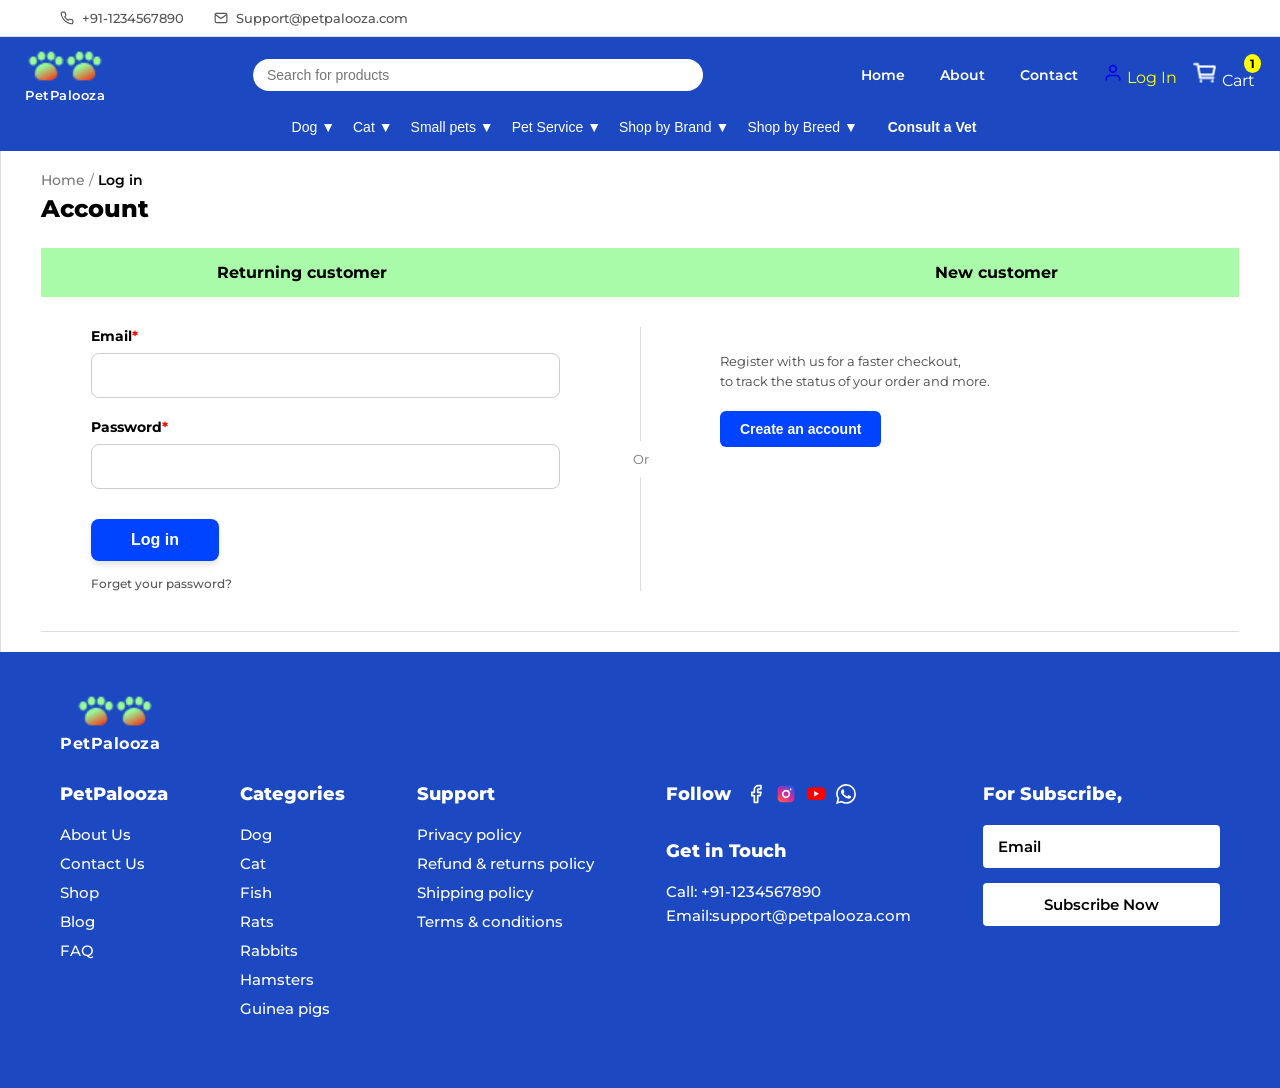
<file: login.html>
<!DOCTYPE html>
<html lang="en">

<head>
    <meta charset="UTF-8">
    <meta name="viewport" content="width=device-width, initial-scale=1.0">
    <title>PetPalooza - Log in</title>
    <link href="https://fonts.googleapis.com/css2?family=Montserrat:wght@400;500;600;700;800&display=swap"
        rel="stylesheet">
    <link rel="stylesheet" href="style.css">
    <link rel="stylesheet" href="contact.css">
    <link rel="stylesheet" href="login.css">
</head>

<body class="bg-gray">

    <!-- TOP STRIP (Same as contact page) -->
    <div class="top-contact-strip">
        <div class="strip-item">
            <svg viewBox="0 0 24 24" fill="none" stroke="currentColor" stroke-width="2">
                <path
                    d="M22 16.92v3a2 2 0 0 1-2.18 2 19.79 19.79 0 0 1-8.63-3.07 19.5 19.5 0 0 1-6-6 19.79 19.79 0 0 1-3.07-8.67A2 2 0 0 1 4.11 2h3a2 2 0 0 1 2 1.72 12.84 12.84 0 0 0 .7 2.81 2 2 0 0 1-.45 2.11L8.09 9.91a16 16 0 0 0 6 6l1.27-1.27a2 2 0 0 1 2.11-.45 12.84 12.84 0 0 0 2.81.7A2 2 0 0 1 22 16.92z">
                </path>
            </svg>
            <span>+91-1234567890</span>
        </div>
        <div class="strip-item">
            <svg viewBox="0 0 24 24" fill="none" stroke="currentColor" stroke-width="2">
                <path d="M4 4h16c1.1 0 2 .9 2 2v12c0 1.1-.9 2-2 2H4c-1.1 0-2-.9-2-2V6c0-1.1.9-2 2-2z"></path>
                <polyline points="22,6 12,13 2,6"></polyline>
            </svg>
            <span>Support@petpalooza.com</span>
        </div>
    </div>

    <!-- NAVBAR -->
    <header class="navbar">
        <div class="nav-top">
            <div class="logo-box">
                <img src="Images/logo.png" class="logo" alt="PetPalooza Logo">
                <span class="logo-text">PetPalooza</span>
            </div>

            <input type="text" class="search-bar" placeholder="Search for products">

            <div class="nav-right">
                <a href="index.html" class="nav-link">Home</a>
                <a href="about.html" class="nav-link">About</a>
                <a href="contact.html" class="nav-link">Contact</a>

                <a href="login.html" class="login-box" style="text-decoration: none;">
                    <svg viewBox="0 0 24 24" fill="none" stroke="currentColor" stroke-width="2" width="20">
                        <path d="M20 21v-2a4 4 0 0 0-4-4H8a4 4 0 0 0-4 4v2"></path>
                        <circle cx="12" cy="7" r="4"></circle>
                    </svg>
                    <span class="icon-text" style="color: var(--accent);">Log In</span>
                </a>

                <a href="cart.html" class="cart" style="text-decoration: none;">
                    <img src="Images/carticon.png" class="cart-icon" alt="Cart">
                    <span class="icon-text" style="color: white;">Cart</span>
                    <span class="cart-badge">1</span>
                </a>
            </div>
        </div>

        <nav class="nav-bottom">
            <button class="menu-item">Dog ▼</button>
            <button class="menu-item">Cat ▼</button>
            <button class="menu-item">Small pets ▼</button>
            <button class="menu-item">Pet Service ▼</button>
            <button class="menu-item">Shop by Brand ▼</button>
            <button class="menu-item">Shop by Breed ▼</button>
            <button class="menu-item consult">Consult a Vet</button>
        </nav>
    </header>

    <!-- MAIN CONTENT -->
    <main class="login-wrapper">
        <!-- Inner card box bridging nav and footer -->
        <div class="login-card">

            <!-- Top inner nav & Title -->
            <div class="breadcrumb" style="margin-bottom: 5px;">
                <a href="index.html">Home</a> / <span>Log in</span>
            </div>

            <h2 class="account-title">Account</h2>

            <!-- Green Strip Header -->
            <div class="login-header-strip">
                <div class="col-title" style="transform: translateX(-50px);">Returning customer</div>
                <div class="col-title" style="transform: translateX(45px);">New customer</div>
            </div>

            <!-- Login Form Area -->
            <div class="login-body">

                <!-- Left Column -->
                <div class="login-col left-col">
                    <form class="login-form" onsubmit="event.preventDefault();">
                        <div class="input-grp">
                            <label>Email<span class="req">*</span></label>
                            <input type="email" required>
                        </div>

                        <div class="input-grp">
                            <label>Password<span class="req">*</span></label>
                            <input type="password" required>
                        </div>

                        <button type="submit" class="btn-login-bold">Log in</button>

                        <a href="#" class="forgot-link">Forget your password?</a>
                    </form>
                </div>

                <!-- Divider -->
                <div class="login-divider">
                    <span class="or-text">Or</span>
                </div>

                <!-- Right Column -->
                <div class="login-col right-col">
                    <p class="new-cust-info">
                        Register with us for a faster checkout,<br>
                        to track the status of your order and more.
                    </p>
                    <button class="btn-create-acc">Create an account</button>
                </div>

            </div>
        </div>
    </main>

    <!-- FOOTER -->
    <footer class="site-footer">
        <div class="footer-top">
            <div class="footer-logo">
                <img src="Images/logo.png" alt="PetPalooza Logo">
                <span>PetPalooza</span>
            </div>
        </div>

        <div class="footer-grid">
            <div class="footer-col">
                <h4>PetPalooza</h4>
                <ul>
                    <li><a href="#">About Us</a></li>
                    <li><a href="#">Contact Us</a></li>
                    <li><a href="#">Shop</a></li>
                    <li><a href="#">Blog</a></li>
                    <li><a href="#">FAQ</a></li>
                </ul>
            </div>

            <div class="footer-col">
                <h4>Categories</h4>
                <ul>
                    <li><a href="#">Dog</a></li>
                    <li><a href="#">Cat</a></li>
                    <li><a href="#">Fish</a></li>
                    <li><a href="#">Rats</a></li>
                    <li><a href="#">Rabbits</a></li>
                    <li><a href="#">Hamsters</a></li>
                    <li><a href="#">Guinea pigs</a></li>
                </ul>
            </div>

            <div class="footer-col">
                <h4>Support</h4>
                <ul>
                    <li><a href="#">Privacy policy</a></li>
                    <li><a href="#">Refund & returns policy</a></li>
                    <li><a href="#">Shipping policy</a></li>
                    <li><a href="#">Terms & conditions</a></li>
                </ul>
            </div>

            <div class="footer-col">
                <div class="follow-section">
                    <h4>Follow</h4>
                    <div class="social-icons">
                        <svg viewBox="0 0 24 24" width="20" height="20" stroke="white" stroke-width="2" fill="none"
                            stroke-linecap="round" stroke-linejoin="round">
                            <path d="M18 2h-3a5 5 0 0 0-5 5v3H7v4h3v8h4v-8h3l1-4h-4V7a1 1 0 0 1 1-1h3z"></path>
                        </svg>
                        <svg viewBox="0 0 24 24" width="20" height="20" stroke="white" stroke-width="2"
                            fill="url(#ig-grad)" stroke-linecap="round" stroke-linejoin="round">
                            <defs>
                                <linearGradient id="ig-grad" x1="20%" y1="100%" x2="80%" y2="0%">
                                    <stop offset="0%" stop-color="#fd5949" />
                                    <stop offset="50%" stop-color="#d6249f" />
                                    <stop offset="100%" stop-color="#285AEB" />
                                </linearGradient>
                            </defs>
                            <rect x="2" y="2" width="20" height="20" rx="5" ry="5" stroke="none"></rect>
                            <path d="M16 11.37A4 4 0 1 1 12.63 8 4 4 0 0 1 16 11.37z" stroke="white" fill="none"></path>
                            <line x1="17.5" y1="6.5" x2="17.51" y2="6.5" stroke="white"></line>
                        </svg>
                        <svg viewBox="0 0 24 24" width="20" height="20" stroke="none" fill="#FF0000"
                            stroke-linecap="round" stroke-linejoin="round">
                            <path
                                d="M22.54 6.42a2.78 2.78 0 0 0-1.94-2C18.88 4 12 4 12 4s-6.88 0-8.6.46a2.78 2.78 0 0 0-1.94 2A29 29 0 0 0 1 11.75a29 29 0 0 0 .46 5.33A2.78 2.78 0 0 0 3.4 19c1.72.46 8.6.46 8.6.46s6.88 0 8.6-.46a2.78 2.78 0 0 0 1.94-2 29 29 0 0 0 .46-5.25 29 29 0 0 0-.46-5.33z">
                            </path>
                            <polygon points="9.75 15.02 15.5 11.75 9.75 8.48 9.75 15.02" fill="white"></polygon>
                        </svg>
                        <svg viewBox="0 0 24 24" width="20" height="20" stroke="none" fill="#25D366"
                            stroke-linecap="round" stroke-linejoin="round">
                            <path
                                d="M17.472 14.382c-.297-.149-1.758-.867-2.03-.967-.273-.099-.471-.148-.67.15-.197.297-.767.966-.94 1.164-.173.199-.347.223-.644.075-.297-.15-1.255-.463-2.39-1.475-.883-.788-1.48-1.761-1.653-2.059-.173-.297-.018-.458.13-.606.134-.133.298-.347.446-.52.149-.174.198-.298.298-.497.099-.198.05-.371-.025-.52-.075-.149-.669-1.612-.916-2.207-.242-.579-.487-.5-.669-.51-.173-.008-.371-.01-.57-.01-.198 0-.52.074-.792.372-.272.297-1.04 1.016-1.04 2.479 0 1.462 1.065 2.875 1.213 3.074.149.198 2.096 3.2 5.077 4.487.709.306 1.262.489 1.694.625.712.227 1.36.195 1.871.118.571-.085 1.758-.719 2.006-1.413.248-.694.248-1.289.173-1.413-.074-.124-.272-.198-.57-.347m-5.421 7.403h-.004a9.87 9.87 0 01-5.031-1.378l-.361-.214-3.741.982.998-3.648-.235-.374a9.86 9.86 0 01-1.51-5.26c.001-5.45 4.436-9.884 9.888-9.884 2.64 0 5.122 1.03 6.988 2.898a9.825 9.825 0 012.893 6.994c-.003 5.45-4.437 9.884-9.885 9.884m8.413-18.297A11.815 11.815 0 0012.05 0C5.495 0 .16 5.335.157 11.892c0 2.096.547 4.142 1.588 5.945L.057 24l6.305-1.654a11.882 11.882 0 005.683 1.448h.005c6.554 0 11.89-5.335 11.893-11.893a11.821 11.821 0 00-3.48-8.413z"
                                fill-rule="evenodd" fill="white"></path>
                        </svg>
                    </div>
                </div>

                <div class="get-in-touch">
                    <h4>Get in Touch</h4>
                    <p>Call: +91-1234567890</p>
                    <p>Email:support@petpalooza.com</p>
                </div>
            </div>

            <div class="footer-col subscribe-col">
                <h4>For Subscribe,</h4>
                <form class="subscribe-form" onsubmit="event.preventDefault();">
                    <input type="email" placeholder="Email" required>
                    <button type="submit">Subscribe Now</button>
                </form>
            </div>
        </div>
    </footer>

</body>

</html>
</file>
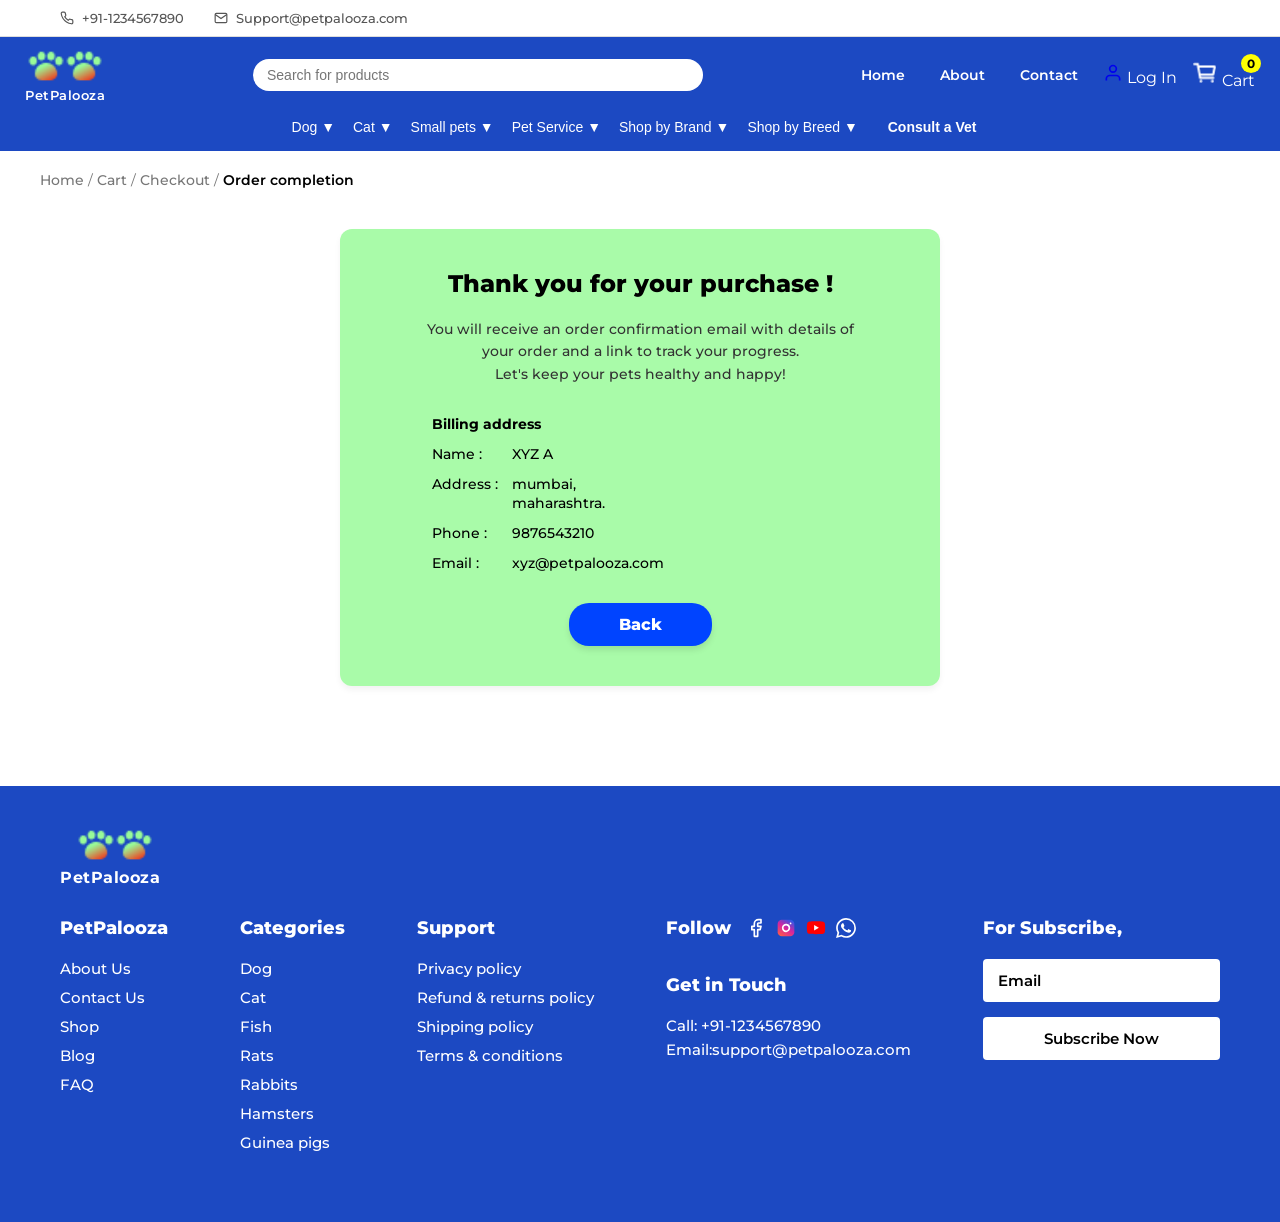
<file: order-completion.html>
<!DOCTYPE html>
<html lang="en">

<head>
    <meta charset="UTF-8">
    <meta name="viewport" content="width=device-width, initial-scale=1.0">
    <title>PetPalooza - Order Completion</title>
    <link href="https://fonts.googleapis.com/css2?family=Montserrat:wght@400;500;600;700;800&display=swap"
        rel="stylesheet">
    <link rel="stylesheet" href="style.css">
    <link rel="stylesheet" href="contact.css">
    <link rel="stylesheet" href="order-completion.css">
</head>

<body class="bg-gray">

    <!-- TOP STRIP -->
    <div class="top-contact-strip">
        <div class="strip-item">
            <svg viewBox="0 0 24 24" fill="none" stroke="currentColor" stroke-width="2">
                <path
                    d="M22 16.92v3a2 2 0 0 1-2.18 2 19.79 19.79 0 0 1-8.63-3.07 19.5 19.5 0 0 1-6-6 19.79 19.79 0 0 1-3.07-8.67A2 2 0 0 1 4.11 2h3a2 2 0 0 1 2 1.72 12.84 12.84 0 0 0 .7 2.81 2 2 0 0 1-.45 2.11L8.09 9.91a16 16 0 0 0 6 6l1.27-1.27a2 2 0 0 1 2.11-.45 12.84 12.84 0 0 0 2.81.7A2 2 0 0 1 22 16.92z">
                </path>
            </svg>
            <span>+91-1234567890</span>
        </div>
        <div class="strip-item">
            <svg viewBox="0 0 24 24" fill="none" stroke="currentColor" stroke-width="2">
                <path d="M4 4h16c1.1 0 2 .9 2 2v12c0 1.1-.9 2-2 2H4c-1.1 0-2-.9-2-2V6c0-1.1.9-2 2-2z"></path>
                <polyline points="22,6 12,13 2,6"></polyline>
            </svg>
            <span>Support@petpalooza.com</span>
        </div>
    </div>

    <!-- NAVBAR -->
    <header class="navbar">
        <div class="nav-top">
            <div class="logo-box">
                <img src="Images/logo.png" class="logo" alt="PetPalooza Logo">
                <span class="logo-text">PetPalooza</span>
            </div>

            <input type="text" class="search-bar" placeholder="Search for products">

            <div class="nav-right">
                <a href="index.html" class="nav-link">Home</a>
                <a href="about.html" class="nav-link">About</a>
                <a href="contact.html" class="nav-link">Contact</a>

                <a href="login.html" class="login-box" style="text-decoration: none;">
                    <svg viewBox="0 0 24 24" fill="none" stroke="currentColor" stroke-width="2" width="20">
                        <path d="M20 21v-2a4 4 0 0 0-4-4H8a4 4 0 0 0-4 4v2"></path>
                        <circle cx="12" cy="7" r="4"></circle>
                    </svg>
                    <span class="icon-text" style="color: white;">Log In</span>
                </a>

                <a href="cart.html" class="cart" style="text-decoration: none;">
                    <img src="Images/carticon.png" class="cart-icon" alt="Cart">
                    <span class="icon-text" style="color: white;">Cart</span>
                    <span class="cart-badge">0</span>
                </a>
            </div>
        </div>

        <nav class="nav-bottom">
            <button class="menu-item">Dog ▼</button>
            <button class="menu-item">Cat ▼</button>
            <button class="menu-item">Small pets ▼</button>
            <button class="menu-item">Pet Service ▼</button>
            <button class="menu-item">Shop by Brand ▼</button>
            <button class="menu-item">Shop by Breed ▼</button>
            <button class="menu-item consult">Consult a Vet</button>
        </nav>
    </header>

    <!-- MAIN CONTENT -->
    <main class="completion-wrapper">
        <div class="completion-container">

            <!-- Top Breadcrumbs -->
            <div class="breadcrumb" style="margin-bottom: 30px;">
                <a href="index.html">Home</a> / <a href="cart.html">Cart</a> / <a href="checkout.html">Checkout</a> /
                <span>Order completion</span>
            </div>

            <!-- Centered Order Card -->
            <div class="order-card-wrapper">
                <div class="order-success-card">

                    <h2>Thank you for your purchase !</h2>

                    <p class="success-msg">
                        You will receive an order confirmation email with details of<br>
                        your order and a link to track your progress.<br>
                        Let's keep your pets healthy and happy!
                    </p>

                    <div class="billing-details">
                        <h4 class="billing-title">Billing address</h4>
                        <div class="billing-grid">
                            <div class="b-row">
                                <span class="b-label">Name :</span>
                                <span class="b-value">XYZ A</span>
                            </div>
                            <div class="b-row">
                                <span class="b-label">Address :</span>
                                <span class="b-value">mumbai,<br>maharashtra.</span>
                            </div>
                            <div class="b-row">
                                <span class="b-label">Phone :</span>
                                <span class="b-value">9876543210</span>
                            </div>
                            <div class="b-row">
                                <span class="b-label">Email :</span>
                                <span class="b-value">xyz@petpalooza.com</span>
                            </div>
                        </div>
                    </div>

                    <a href="index.html" class="btn-back">Back</a>

                </div>
            </div>

        </div>
    </main>

    <!-- FOOTER -->
    <footer class="site-footer">
        <div class="footer-top">
            <div class="footer-logo">
                <img src="Images/logo.png" alt="PetPalooza Logo">
                <span>PetPalooza</span>
            </div>
        </div>

        <div class="footer-grid">
            <div class="footer-col">
                <h4>PetPalooza</h4>
                <ul>
                    <li><a href="#">About Us</a></li>
                    <li><a href="#">Contact Us</a></li>
                    <li><a href="#">Shop</a></li>
                    <li><a href="#">Blog</a></li>
                    <li><a href="#">FAQ</a></li>
                </ul>
            </div>
            <div class="footer-col">
                <h4>Categories</h4>
                <ul>
                    <li><a href="#">Dog</a></li>
                    <li><a href="#">Cat</a></li>
                    <li><a href="#">Fish</a></li>
                    <li><a href="#">Rats</a></li>
                    <li><a href="#">Rabbits</a></li>
                    <li><a href="#">Hamsters</a></li>
                    <li><a href="#">Guinea pigs</a></li>
                </ul>
            </div>
            <div class="footer-col">
                <h4>Support</h4>
                <ul>
                    <li><a href="#">Privacy policy</a></li>
                    <li><a href="#">Refund & returns policy</a></li>
                    <li><a href="#">Shipping policy</a></li>
                    <li><a href="#">Terms & conditions</a></li>
                </ul>
            </div>
            <div class="footer-col">
                <div class="follow-section">
                    <h4>Follow</h4>
                    <div class="social-icons">
                        <svg viewBox="0 0 24 24" width="20" height="20" stroke="white" stroke-width="2" fill="none"
                            stroke-linecap="round" stroke-linejoin="round">
                            <path d="M18 2h-3a5 5 0 0 0-5 5v3H7v4h3v8h4v-8h3l1-4h-4V7a1 1 0 0 1 1-1h3z"></path>
                        </svg>
                        <!-- (omitting full standard inline SVGs for brevity in this step if acceptable, but injecting full below for exact match) -->
                        <svg viewBox="0 0 24 24" width="20" height="20" stroke="white" stroke-width="2"
                            fill="url(#ig-grad)" stroke-linecap="round" stroke-linejoin="round">
                            <defs>
                                <linearGradient id="ig-grad" x1="20%" y1="100%" x2="80%" y2="0%">
                                    <stop offset="0%" stop-color="#fd5949" />
                                    <stop offset="50%" stop-color="#d6249f" />
                                    <stop offset="100%" stop-color="#285AEB" />
                                </linearGradient>
                            </defs>
                            <rect x="2" y="2" width="20" height="20" rx="5" ry="5" stroke="none"></rect>
                            <path d="M16 11.37A4 4 0 1 1 12.63 8 4 4 0 0 1 16 11.37z" stroke="white" fill="none"></path>
                            <line x1="17.5" y1="6.5" x2="17.51" y2="6.5" stroke="white"></line>
                        </svg>
                        <svg viewBox="0 0 24 24" width="20" height="20" stroke="none" fill="#FF0000"
                            stroke-linecap="round" stroke-linejoin="round">
                            <path
                                d="M22.54 6.42a2.78 2.78 0 0 0-1.94-2C18.88 4 12 4 12 4s-6.88 0-8.6.46a2.78 2.78 0 0 0-1.94 2A29 29 0 0 0 1 11.75a29 29 0 0 0 .46 5.33A2.78 2.78 0 0 0 3.4 19c1.72.46 8.6.46 8.6.46s6.88 0 8.6-.46a2.78 2.78 0 0 0 1.94-2 29 29 0 0 0 .46-5.25 29 29 0 0 0-.46-5.33z">
                            </path>
                            <polygon points="9.75 15.02 15.5 11.75 9.75 8.48 9.75 15.02" fill="white"></polygon>
                        </svg>
                        <svg viewBox="0 0 24 24" width="20" height="20" stroke="none" fill="#25D366"
                            stroke-linecap="round" stroke-linejoin="round">
                            <path
                                d="M17.472 14.382c-.297-.149-1.758-.867-2.03-.967-.273-.099-.471-.148-.67.15-.197.297-.767.966-.94 1.164-.173.199-.347.223-.644.075-.297-.15-1.255-.463-2.39-1.475-.883-.788-1.48-1.761-1.653-2.059-.173-.297-.018-.458.13-.606.134-.133.298-.347.446-.52.149-.174.198-.298.298-.497.099-.198.05-.371-.025-.52-.075-.149-.669-1.612-.916-2.207-.242-.579-.487-.5-.669-.51-.173-.008-.371-.01-.57-.01-.198 0-.52.074-.792.372-.272.297-1.04 1.016-1.04 2.479 0 1.462 1.065 2.875 1.213 3.074.149.198 2.096 3.2 5.077 4.487.709.306 1.262.489 1.694.625.712.227 1.36.195 1.871.118.571-.085 1.758-.719 2.006-1.413.248-.694.248-1.289.173-1.413-.074-.124-.272-.198-.57-.347m-5.421 7.403h-.004a9.87 9.87 0 01-5.031-1.378l-.361-.214-3.741.982.998-3.648-.235-.374a9.86 9.86 0 01-1.51-5.26c.001-5.45 4.436-9.884 9.888-9.884 2.64 0 5.122 1.03 6.988 2.898a9.825 9.825 0 012.893 6.994c-.003 5.45-4.437 9.884-9.885 9.884m8.413-18.297A11.815 11.815 0 0012.05 0C5.495 0 .16 5.335.157 11.892c0 2.096.547 4.142 1.588 5.945L.057 24l6.305-1.654a11.882 11.882 0 005.683 1.448h.005c6.554 0 11.89-5.335 11.893-11.893a11.821 11.821 0 00-3.48-8.413z"
                                fill-rule="evenodd" fill="white"></path>
                        </svg>
                    </div>
                </div>
                <div class="get-in-touch">
                    <h4>Get in Touch</h4>
                    <p>Call: +91-1234567890</p>
                    <p>Email:support@petpalooza.com</p>
                </div>
            </div>
            <div class="footer-col subscribe-col">
                <h4>For Subscribe,</h4>
                <form class="subscribe-form" onsubmit="event.preventDefault();">
                    <input type="email" placeholder="Email" required>
                    <button type="submit">Subscribe Now</button>
                </form>
            </div>
        </div>
    </footer>

</body>

</html>
</file>
<file: style.css>
:root {
  --primary: #1C49C2;
  --accent: #FFFF02;
}

* {
  margin: 0;
  padding: 0;
  box-sizing: border-box;
}

body {
  font-family: 'Montserrat', sans-serif;
}

/* NAVBAR WRAPPER */
.navbar {
  width: 100%;
  background: var(--primary);
  color: white;
  padding: 10px 25px;
  display: flex;
  flex-direction: column;
  gap: 10px;
}

/* TOP ROW */
.nav-top {
  display: flex;
  align-items: center;
  justify-content: space-between;
  width: 100%;
}


.logo-box {
  display: flex;
  flex-direction: column;
  align-items: center;
  gap: 2px;
}

.logo {
  height: 38px;
}

.logo-text {
  font-size: 13px;
  font-weight: 600;
  color: white;
  letter-spacing: 0.5px;
}




.search-bar {
  flex: 1;
  max-width: 450px;
  margin: 0 30px;
  padding: 8px 14px;
  border-radius: 20px;
  border: none;
  font-size: 14px;
}


.nav-right {
  display: flex;
  align-items: center;
  justify-content: flex-end;
  gap: 15px;
}

.nav-link {
  color: white;
  text-decoration: none;
  font-size: 14px;
  padding: 6px 10px;
  border-radius: 4px;
  font-weight: 600;
  cursor: pointer;
}



.nav-link.active {

  color: white;
  font-weight: 600;
}

.cart {
  position: relative;
}

.cart-icon {
  width: 26px;
}

.cart-badge {
  position: absolute;
  top: -6px;
  right: -6px;
  background: var(--accent);
  color: black;
  font-size: 12px;
  font-weight: 700;
  padding: 2px 6px;
  border-radius: 50%;
}

/* BOTTOM ROW MENU */
.nav-bottom {
  display: flex;
  align-items: center;
  justify-content: center;
  gap: 18px;
}

.menu-item {
  background: transparent;
  border: none;
  color: white;
  font-size: 14px;
  font-weight: 500;
  cursor: pointer;
}



.consult {

  color: white;
  padding: 6px 12px;
  border-radius: 6px;
  font-weight: 600;
}

/* HERO BANNERS & SLIDER */
.hero-banners {
  width: 100%;
  height: 420px;
  overflow: hidden;
  position: relative;
  background: #A9FBA9;
  margin-top: 0px;
}

.banner-grid {
  display: flex;
  width: 300%;
  height: 100%;
  animation: slideBanner 12s infinite;
}

@keyframes slideBanner {

  0%,
  28% {
    transform: translateX(0);
  }

  33.33%,
  61.33% {
    transform: translateX(-33.3333%);
  }

  66.66%,
  94.66% {
    transform: translateX(-66.6666%);
  }

  100% {
    transform: translateX(0);
  }
}

.banner {
  width: 33.3333%;
  height: 100%;
  position: relative;
  display: flex;
  box-sizing: border-box;
}

/* Common Button */
.btn-primary {
  background: #0044ff;
  color: white;
  border: 2px solid #000;
  border-radius: 12px;
  padding: 10px 30px;
  font-size: 16px;
  font-weight: 700;
  cursor: pointer;
  box-shadow: 2px 2px 0 #000;
  z-index: 10;
  position: relative;
}

/* Slider Dots */
.slider-dots {
  position: absolute;
  bottom: 15px;
  left: 50%;
  transform: translateX(-50%);
  background: white;
  border: 2px solid #000;
  border-radius: 20px;
  padding: 4px 8px;
  display: flex;
  gap: 6px;
  z-index: 20;
}

.dot {
  width: 10px;
  height: 10px;
  border-radius: 50%;
  border: 1px solid #000;
  background: white;
}

.dot.active {
  background: #0044ff;
}

/* BANNER 1: Monsoon */
.banner.monsoon .banner-media {
  width: 50%;
  height: 100%;
}

.banner.monsoon .banner-media img {
  width: 100%;
  height: 100%;
  object-fit: cover;
}

.banner.monsoon .banner-content {
  width: 50%;
  position: relative;
  padding: 40px 0 0 40px;
  display: flex;
  flex-direction: column;
  align-items: flex-start;
}

.clouds-group {
  margin-bottom: -15px;
  margin-left: 20px;
  position: relative;
  z-index: 2;
}

.clouds-group .clouds {
  width: 70px;
}

.raindrops {
  display: flex;
  gap: 12px;
  margin-top: 5px;
  margin-left: 15px;
}

.raindrops span {
  width: 4px;
  height: 12px;
  background: #0044ff;
  border-radius: 2px;
  transform: rotate(15deg);
}

.banner.monsoon h2 {
  font-size: 44px;
  font-weight: 800;
  line-height: 1.1;
  color: #000;
  margin-top: 15px;
  z-index: 3;
}

.waterproof-badge {
  display: flex;
  align-items: center;
  gap: 10px;
  margin: 15px 0 15px 80px;
}

.wp-icon {
  width: 44px;
  height: 44px;
  border: 2px solid #000;
  border-radius: 50%;
  display: flex;
  align-items: center;
  justify-content: center;
  background: transparent;
}

.waterproof-badge p {
  font-size: 12px;
  font-weight: 700;
  line-height: 1.2;
}

.banner.monsoon .btn-primary {
  margin-left: 80px;
  margin-top: 5px;
}

.banner.monsoon .decor.umbrella {
  position: absolute;
  right: 40px;
  top: 150px;
  width: 160px;
  transform: rotate(15deg);
  z-index: 1;
}

/* BANNER 2: Healthy Food */
.banner.healthy {
  background: #A9FBA9;
  justify-content: flex-end;
}

.healthy-dog {
  position: absolute;
  bottom: 0;
  left: 10%;
  height: 95%;
  z-index: 5;
  object-fit: contain;
}

.healthy-content {
  width: 65%;
  height: 100%;
  position: relative;
  display: flex;
  flex-direction: column;
  padding-top: 25px;
  padding-right: 5%;
}

.healthy-content .pill {
  background: #0044ff;
  color: white;
  padding: 10px 20px;
  font-size: 16px;
  font-weight: 700;
  text-align: center;
  width: 85%;
  align-self: flex-end;
  z-index: 2;
}

.dark-oval {
  background: #384d38;
  border-radius: 120px;
  width: 95%;
  height: 240px;
  align-self: flex-end;
  margin-top: 15px;
  z-index: 1;
  display: flex;
  flex-direction: column;
  justify-content: center;
  padding-left: 120px;
  color: white;
  position: relative;
  overflow: hidden;
}

.dark-oval h3 {
  font-size: 18px;
  font-weight: 600;
  line-height: 1.3;
  margin-bottom: 10px;
  z-index: 2;
}

.dark-oval h2 {
  font-size: 22px;
  font-weight: 800;
  line-height: 1.2;
  z-index: 2;
}

.banner.healthy .btn-primary {
  position: absolute;
  bottom: 45px;
  left: -8%;
  z-index: 6;
  box-shadow: none;
  border-radius: 12px;
}

/* BANNER 3: Bandana */
.banner.bandana {
  background: #A9FBA9;
}

.banner.bandana .left-content {
  width: 50%;
  position: relative;
  display: flex;
  flex-direction: column;
  align-items: center;
  justify-content: center;
}

.diamond-wrapper {
  position: absolute;
  top: 20px;
  left: 50%;
  transform: translateX(-50%);
}

.diamond {
  width: 100px;
  height: 100px;
  background: #d3002d;
  transform: rotate(45deg);
  display: flex;
  align-items: center;
  justify-content: center;
}

.diamond-text {
  transform: rotate(-45deg);
  color: white;
  text-align: center;
  line-height: 1.2;
}

.diamond-text span {
  font-size: 14px;
  font-weight: 700;
}

.diamond-text strong {
  font-size: 20px;
  font-weight: 800;
  white-space: nowrap;
}

.thumbs {
  display: flex;
  gap: 20px;
  margin-top: 110px;
  z-index: 2;
}

.thumb-box {
  background: white;
  padding: 8px;
  width: 90px;
  height: 90px;
}

.thumb-box img {
  width: 100%;
  height: 100%;
  object-fit: contain;
}

.action-row {
  display: flex;
  align-items: center;
  margin-top: 30px;
  position: relative;
  z-index: 5;
  transform: translateX(-20px);
}

.banner.bandana .btn-primary {
  box-shadow: none;
  border-radius: 12px;
}

.badge-save {
  background: #0044ff;
  color: white;
  font-weight: 700;
  padding: 8px 15px;
  font-size: 15px;
  clip-path: polygon(15px 0, calc(100% - 15px) 0, 100% 50%, calc(100% - 15px) 100%, 15px 100%, 0 50%);
  margin-left: 10px;
  min-width: 80px;
  text-align: center;
}

.banner.bandana .banner-media {
  width: 50%;
  height: 100%;
}

.banner.bandana .banner-media img {
  width: 100%;
  height: 100%;
  object-fit: cover;
}

/* SHOP BY PET SECTION */
.shop-by-pet {
  padding: 80px 40px;
  background: white;
  text-align: center;
}

.section-title {
  font-size: 32px;
  font-weight: 700;
  margin-bottom: 50px;
  color: #000;
}

.pet-slider-container {
  display: flex;
  align-items: center;
  position: relative;
  max-width: 1300px;
  margin: 0 auto;
}

.pet-track {
  display: flex;
  gap: 45px;
  overflow-x: auto;
  scroll-behavior: smooth;
  padding: 10px 40px;
  /* add horizontal padding so buttons don't clip */
  scrollbar-width: none;
  -ms-overflow-style: none;
  width: 100%;
}

.pet-track::-webkit-scrollbar {
  display: none;
}

.pet-item {
  display: flex;
  flex-direction: column;
  align-items: center;
  gap: 20px;
  flex: 0 0 auto;
}

.pet-circle {
  width: 220px;
  height: 220px;
  background-color: #A9FBA9;
  border-radius: 65px;
  display: flex;
  align-items: flex-end;
  /* mostly pets sit at bottom */
  justify-content: center;
  overflow: hidden;
  position: relative;
}

.pet-circle img {
  max-width: 90%;
  max-height: 95%;
  object-fit: contain;
}

/* Specific image adjustments for baseline alignment */
.pet-circle img[alt="Dog"] {
  width: 85%;
  height: 95%;
}

.pet-circle img[alt="Cat"] {
  width: 85%;
  height: 90%;
}

.pet-circle img[alt="Hamsters"] {
  width: 65%;
  height: 65%;
  margin-bottom: 20px;
}

.pet-circle img[alt="Guinea pigs"] {
  width: 90%;
  height: 80%;
  margin-bottom: 10px;
}

.pet-circle img[alt="Fish"] {
  width: 80%;
  height: 60%;
  align-self: center;
}

.pet-circle img[alt="Rats"] {
  width: 80%;
  height: 80%;
  margin-bottom: 15px;
}

.pet-circle img[alt="Rabbits"] {
  width: 65%;
  height: 95%;
}

.pet-item p {
  font-size: 20px;
  font-weight: 600;
  color: #000;
}

.slider-btn {
  background-color: #0044ff;
  border: none;
  width: 44px;
  height: 44px;
  border-radius: 50%;
  display: flex;
  align-items: center;
  justify-content: center;
  cursor: pointer;
  position: absolute;
  top: 120px;
  /* middle of 220px + 10px padding */
  transform: translateY(-50%);
  z-index: 10;
  box-shadow: 0 4px 6px rgba(0, 0, 0, 0.15);
}

.prev-btn {
  left: 10px;
}

.next-btn {
  right: 10px;
}

/* TOP RATED CALMING PRODUCTS */
.calming-products {
  padding: 0 40px 80px 40px;
  background: white;
  text-align: center;
}

.calming-container {
  display: flex;
  gap: 30px;
  max-width: 1300px;
  margin: 0 auto;
  align-items: stretch;
}

.calm-left-card {
  width: 300px;
  flex: 0 0 auto;
  text-align: left;
}

.calm-left-card img {
  width: 100%;
  height: auto;
  display: block;
}

.calm-left-card h3 {
  font-size: 18px;
  font-weight: 700;
  margin-top: 15px;
  margin-bottom: 5px;
  color: #000;
}

.calm-left-card p {
  font-size: 14px;
  color: #000;
  margin: 0;
}

.calm-carousel-wrapper {
  flex: 1;
  position: relative;
  display: flex;
  align-items: center;
  min-width: 0;
}

.calm-track {
  display: flex;
  gap: 20px;
  overflow-x: auto;
  scroll-behavior: smooth;
  scrollbar-width: none;
  -ms-overflow-style: none;
  width: 100%;
  padding-bottom: 10px;
}

.calm-track::-webkit-scrollbar {
  display: none;
}

.product-card {
  flex: 0 0 240px;
  border: 1px solid #444;
  padding: 15px;
  display: flex;
  flex-direction: column;
  background: #fff;
  text-align: left;
}

.product-img-wrap {
  height: 200px;
  display: flex;
  align-items: center;
  justify-content: center;
  margin-bottom: 15px;
}

.product-img-wrap img {
  max-width: 100%;
  max-height: 100%;
  object-fit: contain;
}

.product-title {
  font-size: 13px;
  color: #000;
  font-weight: 500;
  margin-bottom: 10px;
  flex-grow: 1;
  line-height: 1.4;
}

.product-stars {
  margin-bottom: 8px;
  font-size: 18px;
}

.star {
  color: #d8d8d8;
  margin-right: 2px;
}

.star.filled {
  color: #ffff00;
  text-shadow: 0 0 1px #888;
}

.product-price {
  font-size: 14px;
  color: #000;
  margin-bottom: 5px;
}

/* Adjust next/prev buttons specifically for calm tracker */
.calm-carousel-wrapper .prev-btn {
  left: -22px;
  top: 50%;
}

.calm-carousel-wrapper .next-btn {
  right: -22px;
  top: 50%;
}

/* AUTOSHIP BANNER */
.autoship-section {
  padding: 0 40px 80px 40px;
}

.autoship-container {
  display: flex;
  max-width: 1300px;
  margin: 0 auto;
  position: relative;
  border-radius: 12px;
  overflow: hidden;
}

.autoship-content {
  background: #0044ff;
  color: white;
  width: 58%;
  padding: 60px 80px;
  display: flex;
  flex-direction: column;
  justify-content: center;
  align-items: flex-start;
}

.autoship-content h2 {
  font-size: 28px;
  font-weight: 800;
  margin-bottom: 25px;
}

.autoship-content p {
  font-size: 16px;
  line-height: 1.5;
  font-weight: 500;
  margin-bottom: 45px;
}

.btn-shop-save {
  background: white;
  color: #000;
  font-size: 18px;
  font-weight: 800;
  padding: 14px 28px;
  border-radius: 16px;
  border: none;
  cursor: pointer;
}

.autoship-badge {
  position: absolute;
  top: 50%;
  left: 58%;
  transform: translate(-50%, -50%);
  width: 110px;
  height: 110px;
  background: white;
  border-radius: 50%;
  display: flex;
  justify-content: center;
  align-items: center;
  text-align: center;
  z-index: 2;
}

.autoship-badge span {
  font-size: 18px;
  font-weight: 700;
  color: #000;
  line-height: 1.2;
}

.autoship-badge strong {
  font-size: 20px;
  font-weight: 800;
}

.autoship-image {
  width: 42%;
  position: relative;
}

.autoship-image img {
  width: 100%;
  height: 100%;
  object-fit: cover;
  display: block;
}

/* PET SERVICES */
.pet-services {
  padding: 0 40px 80px 40px;
  text-align: center;
  background: white;
}

.services-header {
  margin-bottom: 40px;
}

.services-header h2 {
  font-size: 32px;
  font-weight: 800;
  color: #000;
  margin-bottom: 10px;
}

.services-header p {
  font-size: 18px;
  color: #333;
  font-weight: 400;
}

.services-grid {
  display: grid;
  grid-template-columns: repeat(4, 1fr);
  gap: 30px;
  max-width: 1300px;
  margin: 0 auto;
}

.service-card {
  display: flex;
  flex-direction: column;
}

.service-img {
  width: 100%;
  height: 220px;
  border-radius: 20px 20px 0 0;
  overflow: hidden;
}

.service-img img {
  width: 100%;
  height: 100%;
  object-fit: cover;
  display: block;
}

.service-title-bar {
  background: #0044ff;
  color: white;
  font-size: 20px;
  font-weight: 800;
  padding: 15px 0;
  border-radius: 0 0 20px 20px;
  text-align: center;
}

.service-desc {
  margin-top: 15px;
  font-size: 14px;
  color: #333;
  line-height: 1.4;
  text-align: center;
}

/* FOOTER */
.site-footer {
  background: var(--primary);
  /* Deep blue bg */
  color: white;
  padding: 40px 60px 60px 60px;
}

.footer-top {
  margin-bottom: 30px;
}

.footer-logo {
  display: flex;
  flex-direction: column;
  align-items: flex-start;
}

.footer-logo img {
  height: 38px;
  margin-bottom: 4px;
  margin-left: 17px;
  /* alignment for paws */
}

.footer-logo span {
  font-size: 16px;
  font-weight: 700;
  letter-spacing: 0.5px;
}

.footer-grid {
  display: flex;
  justify-content: space-between;
  gap: 20px;
}

.footer-col h4 {
  font-size: 18px;
  font-weight: 800;
  margin-bottom: 20px;
}

.footer-col ul {
  list-style: none;
  padding: 0;
  margin: 0;
}

.footer-col ul li {
  margin-bottom: 10px;
}

.footer-col ul li a {
  color: white;
  text-decoration: none;
  font-size: 15px;
  font-weight: 500;
}

.footer-col ul li a:hover {
  text-decoration: underline;
}

/* Follow & Get In Touch */
.follow-section {
  display: flex;
  align-items: center;
  gap: 15px;
  margin-bottom: 35px;
}

.follow-section h4 {
  margin-bottom: 0;
}

.social-icons {
  display: flex;
  gap: 10px;
  align-items: center;
}

.social-icons svg {
  display: block;
}

.get-in-touch p {
  font-size: 15px;
  font-weight: 500;
  margin: 5px 0;
}

/* Subscribe Form */
.subscribe-col {
  display: flex;
  flex-direction: column;
  max-width: 260px;
}

.subscribe-form {
  display: flex;
  flex-direction: column;
  gap: 15px;
}

.subscribe-form input {
  padding: 12px 15px;
  border: none;
  border-radius: 4px;
  font-size: 15px;
  font-weight: 600;
  font-family: inherit;
  color: #000;
  background: white;
}

.subscribe-form input::placeholder {
  color: #000;
}

.subscribe-form input:focus {
  outline: none;
}

.subscribe-form button {
  padding: 12px 15px;
  background: white;
  color: #000;
  border: none;
  border-radius: 4px;
  font-size: 15px;
  font-weight: 500;
  cursor: pointer;
  font-family: inherit;
  font-weight: 600;
}

.subscribe-form button:hover {
  background: #f0f0f0;
}
</file>
<file: about.css>
/* ABOUT PAGE SPECIFIC STYLES */

.about-page {
    width: 100%;
    background: white;
}

.breadcrumb {
    padding: 15px 60px;
    font-size: 14px;
    color: #333;
}

.crumb-link {
    color: #000;
    text-decoration: none;
    font-weight: 500;
}

.crumb-active {
    color: #555;
    font-weight: 500;
}

/* Hero Our Mission */
.about-hero {
    position: relative;
    width: 100%;
    height: 500px;
}

.about-hero-img {
    width: 100%;
    height: 100%;
    object-fit: cover;
    display: block;
}

.mission-overlay {
    position: absolute;
    bottom: 0;
    left: 0;
    width: 100%;
    background: rgba(0, 0, 0, 0.6);
    color: white;
    text-align: center;
    padding: 30px 20px;
}

.mission-overlay h2 {
    font-size: 28px;
    font-weight: 800;
    margin-bottom: 10px;
}

.mission-overlay p {
    font-size: 16px;
    line-height: 1.5;
    font-weight: 500;
}

/* Anything for Pets Section */
.anything-for-pets {
    background: #A9FBA9;
    padding: 50px 80px;
    text-align: center;
    color: #000;
}

.anything-for-pets h3 {
    font-size: 20px;
    font-weight: 800;
    margin-bottom: 20px;
    letter-spacing: 1px;
}

.anything-for-pets p {
    font-size: 15px;
    line-height: 1.6;
    font-weight: 500;
    max-width: 1100px;
    margin: 0 auto;
}

/* Features - 3 Cards */
.about-features {
    display: flex;
    justify-content: center;
    gap: 30px;
    padding: 60px 40px;
    background: white;
}

.feature-card {
    width: 320px;
    border: 1px solid #777;
    border-radius: 12px;
    overflow: hidden;
    display: flex;
    flex-direction: column;
    padding: 10px;
}

.feature-img-wrap {
    width: 100%;
    height: 200px;
    border-radius: 8px;
    overflow: hidden;
    margin-bottom: 25px;
}

.feature-img-wrap img {
    width: 100%;
    height: 100%;
    object-fit: cover;
}

.btn-blue-rect {
    width: 100%;
    background: #0044ff;
    color: white;
    border: none;
    font-size: 16px;
    font-weight: 700;
    padding: 12px 0;
    border-radius: 8px;
    cursor: pointer;
}

/* Bottom Banner */
.reason-to-love {
    display: flex;
    align-items: stretch;
    background: #A9FBA9;
    margin: 0 40px 60px 40px;
}

.reason-content {
    width: 50%;
    padding: 60px;
    display: flex;
    flex-direction: column;
    justify-content: center;
}

.reason-content h3 {
    font-size: 20px;
    font-weight: 800;
    margin-bottom: 15px;
    color: #000;
}

.reason-content p {
    font-size: 15px;
    line-height: 1.6;
    font-weight: 500;
    color: #000;
}

.reason-img {
    width: 50%;
}

.reason-img img {
    width: 100%;
    height: 100%;
    object-fit: cover;
    display: block;
}
</file>
<file: contact.css>
/* CONTACT PAGE SPECIFIC STYLES */

.bg-gray {
    background: #f7f7f7;
}

/* TOP STRIP */
.top-contact-strip {
    background: white;
    padding: 10px 60px;
    display: flex;
    justify-content: flex-start;
    gap: 30px;
    font-size: 13px;
    font-weight: 500;
    color: #555;
    border-bottom: 1px solid #ddd;
}

.strip-item {
    display: flex;
    align-items: center;
    gap: 8px;
}

.strip-item svg {
    width: 14px;
    height: 14px;
}

/* CONTACT CONTAINER */
.contact-page {
    padding: 40px 60px 80px 60px;
}

.container-inner {
    max-width: 1000px;
    /* Keep lines readable as per design */
}

/* BREADCRUMB */
.breadcrumb {
    font-size: 14px;
    color: #777;
    margin-bottom: 30px;
}

.breadcrumb a {
    color: #777;
    text-decoration: none;
    font-weight: 500;
}

.breadcrumb span {
    font-weight: 600;
    color: #000;
}

/* SUBTITLE / SECTION HEADERS */
.section-title {
    font-size: 20px;
    font-weight: 800;
    margin-bottom: 20px;
    color: #000;
}

.contact-section {
    margin-bottom: 40px;
}

/* COMMON OUTLINED BOX */
.outlined-box {
    background: white;
    border: 1px solid #dcdcdc;
    border-radius: 12px;
    padding: 20px;
}

/* ROW BOX (Sign in) */
.row-box {
    display: flex;
    justify-content: space-between;
    align-items: center;
}

.box-left {
    display: flex;
    align-items: center;
    gap: 15px;
}

.icon-bg {
    width: 50px;
    height: 50px;
    border-radius: 50%;
    display: flex;
    justify-content: center;
    align-items: center;
    color: #000;
    background: #f0f0f0;
}

.icon-bg svg {
    width: 24px;
    height: 24px;
}

.box-text strong {
    font-size: 16px;
    color: #000;
    font-weight: 700;
}

.box-text span {
    font-size: 14px;
    color: #555;
}

.btn-signin {
    background: #0044ff;
    color: white;
    padding: 10px 30px;
    border: none;
    border-radius: 8px;
    font-size: 14px;
    font-weight: 700;
    cursor: pointer;
}

/* QUICK LINKS (3 columns) */
.quick-links-grid {
    display: grid;
    grid-template-columns: repeat(3, 1fr);
    gap: 20px;
}

.card-box {
    display: flex;
    justify-content: space-between;
    align-items: center;
    padding: 20px;
}

.card-left {
    display: flex;
    align-items: flex-start;
    gap: 15px;
}

.card-desc strong {
    display: block;
    font-size: 16px;
    font-weight: 800;
    color: #000;
    margin-bottom: 5px;
    margin-top: 5px;
}

.card-desc span {
    display: block;
    font-size: 13px;
    color: #666;
    line-height: 1.4;
    padding-right: 15px;
}

/* PLUS BUTTONS */
.btn-plus {
    background: transparent;
    border: none;
    cursor: pointer;
    padding: 0;
    display: flex;
}

.btn-plus svg {
    width: 28px;
    height: 28px;
}

/* BROWSE TOPICS (4 columns) */
.topics-grid {
    display: grid;
    grid-template-columns: repeat(4, 1fr);
    gap: 20px;
}

.pill-box {
    display: flex;
    justify-content: space-between;
    align-items: center;
    padding: 15px 20px;
}

.pill-box span {
    font-size: 14px;
    font-weight: 600;
    color: #000;
    line-height: 1.3;
}

/* GET IN TOUCH */
.get-in-touch-text p {
    font-size: 14px;
    color: #555;
    margin-bottom: 20px;
    font-weight: 500;
}

.contact-details {
    display: flex;
    flex-direction: column;
    gap: 12px;
}

.detail-row {
    display: flex;
    align-items: center;
    gap: 10px;
    color: #444;
    font-size: 14px;
    font-weight: 500;
}
</file>
<file: cart.css>
/* CART PAGE SPECIFIC STYLES */

.cart-wrapper {
    background: white;
    /* Outer bg */
    padding: 0;
    display: flex;
    justify-content: center;
    max-width: 1440px;
    margin: 0 auto;
}

.cart-container {
    width: 100%;
    max-width: 1300px;
    background: white;
    padding: 20px 40px;
    min-height: 500px;
}

.shipping-progress {
    margin-bottom: 30px;
}

.shipping-progress p {
    font-size: 14px;
    color: #555;
    font-weight: 500;
    margin-bottom: 10px;
}

.progress-bar {
    width: 100%;
    height: 4px;
    background: #eee;
    border-radius: 2px;
    position: relative;
}

.progress-fill {
    position: absolute;
    top: 0;
    left: 0;
    height: 100%;
    background: #0044ff;
    width: 100%;
    /* Qualified for free shipping */
    border-radius: 2px;
}

/* Layout */
.cart-layout {
    display: flex;
    justify-content: space-between;
    gap: 50px;
}

/* left col */
.cart-main {
    flex: 7;
}

.cart-table {
    width: 100%;
    border-collapse: collapse;
    margin-bottom: 25px;
}

.cart-table th {
    text-align: left;
    padding-bottom: 15px;
    border-bottom: 1px solid #ddd;
    font-size: 14px;
    font-weight: 700;
    color: #000;
}

.cart-table td {
    padding: 20px 0;
    border-bottom: 1px solid #ddd;
    vertical-align: middle;
}

.remove-col {
    width: 30px;
}

.btn-remove {
    background: transparent;
    border: none;
    font-size: 20px;
    color: #999;
    cursor: pointer;
}

.btn-remove:hover {
    color: red;
}

.product-info-col {
    display: flex;
    align-items: center;
    gap: 15px;
}

.prod-img {
    width: 60px;
    height: auto;
    object-fit: contain;
}

.prod-name {
    font-size: 14px;
    font-weight: 600;
    color: #000;
}

.price-col,
.subtotal-col {
    font-size: 14px;
    font-weight: 600;
    color: #000;
}

.qty-col {
    width: 120px;
}

.qty-box {
    display: flex;
    align-items: center;
    border: 1px solid #ccc;
    border-radius: 6px;
    overflow: hidden;
    width: 80px;
}

.qty-box button {
    background: white;
    border: none;
    width: 26px;
    height: 28px;
    font-size: 16px;
    cursor: pointer;
    color: #555;
}

.qty-box button:hover {
    background: #f0f0f0;
}

.qty-box input {
    width: 28px;
    text-align: center;
    border: none;
    border-left: 1px solid #ccc;
    border-right: 1px solid #ccc;
    font-size: 14px;
    font-family: inherit;
    font-weight: 600;
}

/* Coupon Row */
.coupon-row {
    display: flex;
    gap: 15px;
    margin-bottom: 40px;
}

.coupon-row input {
    padding: 10px 15px;
    border: 1px solid #ccc;
    border-radius: 6px;
    font-size: 14px;
    min-width: 220px;
    font-family: inherit;
}

.btn-apply-coupon {
    background: #0044ff;
    color: white;
    border: none;
    padding: 0 25px;
    border-radius: 6px;
    font-weight: 700;
    cursor: pointer;
}

/* Shipping Option Boxes */
.shipping-options {
    display: flex;
    gap: 20px;
    margin-bottom: 40px;
}

.ship-box {
    background: #A9FBA9;
    flex: 1;
    padding: 20px;
    text-align: center;
    border-radius: 8px;
    display: flex;
    flex-direction: column;
    justify-content: center;
    align-items: center;
}

.ship-box strong {
    font-size: 14px;
    color: #000;
    font-weight: 800;
    display: block;
}

.ship-box span {
    font-size: 13px;
    color: #333;
}

/* Info Boxes */
.info-options {
    display: flex;
    justify-content: space-between;
    gap: 20px;
    margin-bottom: 40px;
}

.info-box {
    display: flex;
    align-items: flex-start;
    gap: 15px;
    flex: 1;
}

.info-box svg {
    margin-top: 3px;
    flex-shrink: 0;
}

.info-text strong {
    font-size: 14px;
    font-weight: 700;
    color: #000;
    display: block;
    margin-bottom: 5px;
}

.info-text p {
    font-size: 12px;
    color: #555;
    line-height: 1.4;
}

.info-text a {
    color: #0044ff;
    text-decoration: none;
    font-weight: 600;
}

/* RIGHT COL: CART SIDEBAR */
.cart-sidebar {
    flex: 3;
}

.cart-sidebar h3 {
    font-size: 20px;
    font-weight: 800;
    color: #000;
    margin-bottom: 20px;
    padding-bottom: 10px;
    border-bottom: 1px solid white;
    /* just aligning */
}

.totals-table {
    border: 1px solid #eee;
    border-radius: 8px;
    padding: 20px;
    display: flex;
    flex-direction: column;
    background: #fdfdfd;
}

.totals-row {
    display: flex;
    justify-content: space-between;
    padding: 15px 0;
}

.top-border {
    border-top: 1px solid #ddd;
}

.totals-row span {
    font-size: 14px;
    font-weight: 600;
    color: #000;
}

.totals-row strong {
    font-size: 14px;
    font-weight: 800;
    color: #000;
}

.shipping-info {
    text-align: right;
    display: flex;
    flex-direction: column;
    align-items: flex-end;
}

.shipping-info p {
    font-size: 12px;
    color: #555;
    margin-top: 5px;
    line-height: 1.4;
}

.shipping-info a {
    color: #0044ff;
    text-decoration: none;
}

.total-line {
    font-size: 16px;
}

.total-line strong {
    font-size: 18px;
}

.tax-note {
    font-size: 12px;
    color: #777;
    text-align: right;
    margin-top: 10px;
    margin-bottom: 20px;
}

.btn-checkout {
    width: 100%;
    background: #0044ff;
    color: white;
    border: none;
    padding: 15px 0;
    font-size: 16px;
    font-weight: 800;
    border-radius: 20px;
    cursor: pointer;
    margin-bottom: 30px;
    box-shadow: 0 4px 6px rgba(0, 0, 0, 0.1);
}

/* Payment Methods */
.payment-methods strong {
    font-size: 14px;
    font-weight: 700;
    color: #000;
    display: block;
    margin-bottom: 10px;
}

.payment-icons {
    display: flex;
    gap: 10px;
    align-items: center;
    margin-bottom: 30px;
}

.pay-logo {
    font-size: 16px;
    font-weight: 800;
    color: #333;
    display: inline-flex;
    align-items: center;
}

/* CSS logos */
.apple-pay {
    background: black;
    color: white;
    padding: 4px 8px;
    border-radius: 4px;
    display: flex;
    align-items: center;
    gap: 2px;
}

.mastercard {
    position: relative;
    width: 32px;
    height: 20px;
}

.mc-red,
.mc-yellow {
    width: 20px;
    height: 20px;
    border-radius: 50%;
    position: absolute;
    top: 0;
}

.mc-red {
    background: #EA001B;
    left: 0;
    z-index: 2;
    opacity: 0.8;
}

.mc-yellow {
    background: #F79E1B;
    right: 0;
    z-index: 1;
}

.blue-text {
    color: #0044ff;
}

/* Satisfaction text */
.satisfaction-note p {
    font-size: 12px;
    color: #555;
    line-height: 1.5;
    margin-bottom: 15px;
}

.satisfaction-note strong {
    color: #000;
    font-weight: 700;
}
</file>
<file: checkout.css>
/* CHECKOUT PAGE SPECIFIC STYLES */

.checkout-wrapper {
    background: white;
    padding: 0;
    display: flex;
    justify-content: center;
    max-width: 1440px;
    margin: 0 auto;
}

.checkout-container {
    width: 100%;
    max-width: 1100px;
    background: white;
    padding: 20px 40px;
    min-height: 800px;
}

.checkout-title {
    font-size: 24px;
    font-weight: 800;
    color: #000;
    text-align: center;
    margin-bottom: 40px;
}

/* 2 Col Layout */
.checkout-layout {
    display: flex;
    gap: 60px;
    align-items: flex-start;
}

/* Left Col - Forms */
.checkout-form-area {
    flex: 5.5;
}

.form-section {
    margin-bottom: 30px;
}

.section-heading {
    font-size: 16px;
    font-weight: 800;
    color: #000;
    margin-bottom: 15px;
}

.form-group {
    margin-bottom: 15px;
}

.full-width-input {
    width: 100%;
}

.split-group {
    display: flex;
    gap: 15px;
}

.split-group input {
    flex: 1;
}

.triple-split {
    display: flex;
    gap: 15px;
}

.triple-split input {
    flex: 1;
}

.checkout-form-area input[type="text"],
.checkout-form-area input[type="email"],
.checkout-form-area input[type="tel"],
.checkout-form-area select {
    padding: 12px 15px;
    border: 1px solid #ccc;
    border-radius: 6px;
    font-size: 14px;
    font-family: inherit;
    color: #333;
}

.checkout-form-area input:focus,
.checkout-form-area select:focus {
    outline: 1px solid #0044ff;
    border-color: #0044ff;
}

/* Checkbox Styles */
.checkbox-container {
    display: block;
    position: relative;
    padding-left: 28px;
    margin-bottom: 12px;
    cursor: pointer;
    font-size: 13px;
    color: #555;
    user-select: none;
    font-weight: 500;
}

.checkbox-container input {
    position: absolute;
    opacity: 0;
    cursor: pointer;
    height: 0;
    width: 0;
}

.checkmark {
    position: absolute;
    top: 0;
    left: 0;
    height: 16px;
    width: 16px;
    background-color: transparent;
    border: 1px solid #ccc;
    border-radius: 4px;
}

.checkbox-container input:checked~.checkmark {
    background-color: #0044ff;
    border-color: #0044ff;
}

.checkmark:after {
    content: "";
    position: absolute;
    display: none;
}

.checkbox-container input:checked~.checkmark:after {
    display: block;
}

.checkbox-container .checkmark:after {
    left: 5px;
    top: 1px;
    width: 4px;
    height: 9px;
    border: solid white;
    border-width: 0 2px 2px 0;
    transform: rotate(45deg);
}

.text-margin {
    margin-top: 10px;
}

/* Payment Boxes */
.payment-method-box {
    display: flex;
    justify-content: space-between;
    align-items: center;
    border: 1px solid #ccc;
    border-radius: 6px;
    padding: 15px 20px;
    margin-bottom: -1px;
    /* collapse borders */
    cursor: pointer;
}

.payment-method-box:last-child {
    border-bottom-left-radius: 6px;
    border-bottom-right-radius: 6px;
}

.active-pay-box {
    background-color: #f7f9fb;
    border-color: #ccc;
    z-index: 1;
    position: relative;
}

.pay-box-left {
    display: flex;
    align-items: center;
    gap: 12px;
}

.pay-box-left input[type="radio"] {
    display: none;
}

.radio-custom {
    width: 18px;
    height: 18px;
    border: 1px solid #ccc;
    border-radius: 50%;
    position: relative;
    background: white;
}

.pay-box-left input[type="radio"]:checked+.radio-custom {
    border-color: #0044ff;
}

.pay-box-left input[type="radio"]:checked+.radio-custom::after {
    content: "";
    position: absolute;
    top: 50%;
    left: 50%;
    transform: translate(-50%, -50%);
    width: 10px;
    height: 10px;
    background-color: #0044ff;
    border-radius: 50%;
}

.pay-text-group span {
    font-size: 14px;
    font-weight: 600;
    color: #333;
}

/* mini cc icons */
.icons-row {
    display: flex;
    align-items: center;
    gap: 6px;
}

.mastercard-sm {
    position: relative;
    width: 24px;
    height: 16px;
}

.mastercard-sm .mc-red,
.mastercard-sm .mc-yellow {
    width: 14px;
    height: 14px;
}

.btn-order-now {
    width: 100%;
    background: #0044ff;
    color: white;
    border: none;
    border-radius: 8px;
    padding: 15px 0;
    font-size: 16px;
    font-weight: 800;
    cursor: pointer;
    margin-top: 10px;
}

/* RIGHT COL - Summary Box */
.checkout-summary-area {
    flex: 4.5;
}

.summary-box {
    background: #A9FBA9;
    border-radius: 8px;
    padding: 30px;
}

.summary-heading {
    font-size: 18px;
    font-weight: 800;
    color: #000;
    margin-bottom: 25px;
}

.summary-product {
    display: flex;
    gap: 15px;
    margin-bottom: 25px;
}

.sum-prod-img {
    width: 60px;
    height: 60px;
    background: white;
    border: 1px solid #ddd;
    border-radius: 6px;
    display: flex;
    justify-content: center;
    align-items: center;
    overflow: hidden;
    flex-shrink: 0;
}

.sum-prod-img img {
    width: 80%;
    height: auto;
}

.sum-prod-details {
    display: flex;
    flex-direction: column;
}

.sum-prod-details strong {
    font-size: 13px;
    font-weight: 800;
    color: #000;
    line-height: 1.3;
    margin-bottom: 5px;
}

.sum-prod-details span {
    font-size: 11px;
    color: #333;
    margin-bottom: 2px;
}

.discount-row {
    display: flex;
    gap: 10px;
    margin-bottom: 25px;
}

.discount-row input {
    flex: 1;
    padding: 12px 15px;
    border: none;
    border-radius: 6px;
    font-size: 13px;
    font-family: inherit;
}

.discount-row input:focus {
    outline: none;
}

.btn-apply-small {
    background: #0044ff;
    color: white;
    border: none;
    border-radius: 6px;
    padding: 0 20px;
    font-weight: 700;
    cursor: pointer;
    font-size: 13px;
}

.sum-totals-area border-top {
    border-top: 1px solid rgba(0, 0, 0, 0.1);
    padding-top: 15px;
}

.sum-row {
    display: flex;
    justify-content: space-between;
    align-items: center;
    margin-bottom: 12px;
    border-bottom: 1px solid rgba(0, 0, 0, 0.1);
    padding-bottom: 12px;
}

.sum-label {
    font-size: 13px;
    color: #000;
}

.sum-val {
    font-size: 13px;
    font-weight: 600;
    color: #000;
}

.sum-shipping-col {
    display: flex;
    flex-direction: column;
}

.sum-shipping-col small {
    font-size: 11px;
    color: #555;
    margin-top: 2px;
}

.sum-shipping-right {
    text-align: right;
}

.sum-total-row {
    border-bottom: none;
    padding-top: 10px;
}

.bold {
    font-weight: 800;
    font-size: 14px;
}

.total-right {
    display: flex;
    flex-direction: column;
    align-items: flex-end;
}

.bold-large {
    font-size: 20px;
    font-weight: 800;
}

.total-right small {
    font-size: 10px;
    color: #555;
    margin-top: 5px;
}
</file>
<file: login.css>
/* LOGIN PAGE SPECIFIC STYLES */

.login-wrapper {
    background: white;
    /* Outer bg */
    padding: 0;
    display: flex;
    justify-content: center;
    border-left: 1px solid #ddd;
    border-right: 1px solid #ddd;
    max-width: 1440px;
    margin: 0 auto;
}

.login-card {
    width: 100%;
    max-width: 1440px;
    background: white;
    padding: 20px 40px;
    min-height: 500px;
}

.account-title {
    font-size: 24px;
    font-weight: 800;
    color: #000;
    margin-bottom: 25px;
}

/* Green Header Bar */
.login-header-strip {
    background: #A9FBA9;
    display: flex;
    justify-content: space-around;
    padding: 15px 0;
    font-weight: 700;
    font-size: 16px;
    color: #000;
}

/* Form Area */
.login-body {
    display: flex;
    margin-top: 30px;
    position: relative;
    min-height: 300px;
    border-bottom: 1px solid #ddd;
    padding-bottom: 40px;
}

.login-col {
    flex: 1;
    padding: 0 50px;
}

/* Left Col - Login Form */
.left-col {
    padding-right: 80px;
}

.input-grp {
    margin-bottom: 20px;
}

.input-grp label {
    display: block;
    font-size: 14px;
    font-weight: 700;
    margin-bottom: 8px;
    color: #000;
}

.req {
    color: red;
}

.input-grp input {
    width: 100%;
    padding: 12px 15px;
    border: 1px solid #ccc;
    border-radius: 8px;
    font-size: 15px;
    font-family: inherit;
}

.btn-login-bold {
    background: #0044ff;
    color: white;
    border: none;
    font-size: 16px;
    font-weight: 800;
    padding: 12px 40px;
    border-radius: 8px;
    cursor: pointer;
    margin-top: 10px;
    box-shadow: 0 4px 6px rgba(0, 0, 0, 0.1);
}

.forgot-link {
    display: block;
    margin-top: 15px;
    font-size: 12px;
    color: #555;
    text-decoration: none;
    font-weight: 500;
}

/* Divider Line */
.login-divider {
    position: absolute;
    left: 50%;
    top: 0;
    bottom: 40px;
    width: 1px;
    background-color: #ddd;
}

.or-text {
    position: absolute;
    top: 50%;
    left: 50%;
    transform: translate(-50%, -50%);
    background: white;
    padding: 10px 0;
    color: #777;
    font-size: 13px;
}

/* Right Col - New Customer */
.right-col {
    padding-left: 80px;
}

.new-cust-info {
    font-size: 13px;
    color: #444;
    line-height: 1.5;
    margin-bottom: 20px;
    margin-top: 25px;
    /* Alignment with form inputs */
}

.btn-create-acc {
    background: #0044ff;
    color: white;
    border: none;
    font-size: 14px;
    font-weight: 700;
    padding: 10px 20px;
    border-radius: 6px;
    cursor: pointer;
}
</file>
<file: order-completion.css>
/* ORDER COMPLETION SPECIFIC STYLES */

.completion-wrapper {
    background: white;
    padding: 0;
    display: flex;
    justify-content: center;
    max-width: 1440px;
    margin: 0 auto;
}

.completion-container {
    width: 100%;
    max-width: 1300px;
    background: white;
    padding: 20px 40px;
    min-height: 500px;
    /* Adjusting for the layout */
}

/* Centered Card Wrapper */
.order-card-wrapper {
    display: flex;
    justify-content: center;
    align-items: center;
    margin: 40px 0 80px 0;
}

.order-success-card {
    background: #A9FBA9;
    border-radius: 12px;
    padding: 40px;
    width: 100%;
    max-width: 600px;
    text-align: center;
    box-shadow: 0 4px 6px rgba(0, 0, 0, 0.05);
    /* Optional subtle shadow */
}

.order-success-card h2 {
    font-size: 24px;
    font-weight: 800;
    color: #000;
    margin-bottom: 20px;
}

.success-msg {
    font-size: 14px;
    color: #333;
    line-height: 1.6;
    font-weight: 500;
    margin-bottom: 30px;
}

/* Billing Grid Area */
.billing-details {
    text-align: left;
    margin: 0 auto 30px auto;
    width: 80%;
    /* center the grid */
}

.billing-title {
    font-size: 14px;
    font-weight: 700;
    color: #000;
    margin-bottom: 12px;
}

.billing-grid {
    display: flex;
    flex-direction: column;
    gap: 10px;
}

.b-row {
    display: flex;
}

.b-label {
    flex: 0 0 80px;
    font-size: 14px;
    color: #000;
    font-weight: 500;
}

.b-value {
    flex: 1;
    font-size: 14px;
    color: #000;
    font-weight: 500;
    line-height: 1.4;
}

/* Back Button */
.btn-back {
    display: inline-block;
    background: #0044ff;
    color: white;
    text-decoration: none;
    font-size: 16px;
    font-weight: 800;
    padding: 12px 50px;
    border-radius: 20px;
    box-shadow: 0 4px 6px rgba(0, 0, 0, 0.1);
    transition: background 0.2s;
}

.btn-back:hover {
    background: #0033cc;
}
</file>
